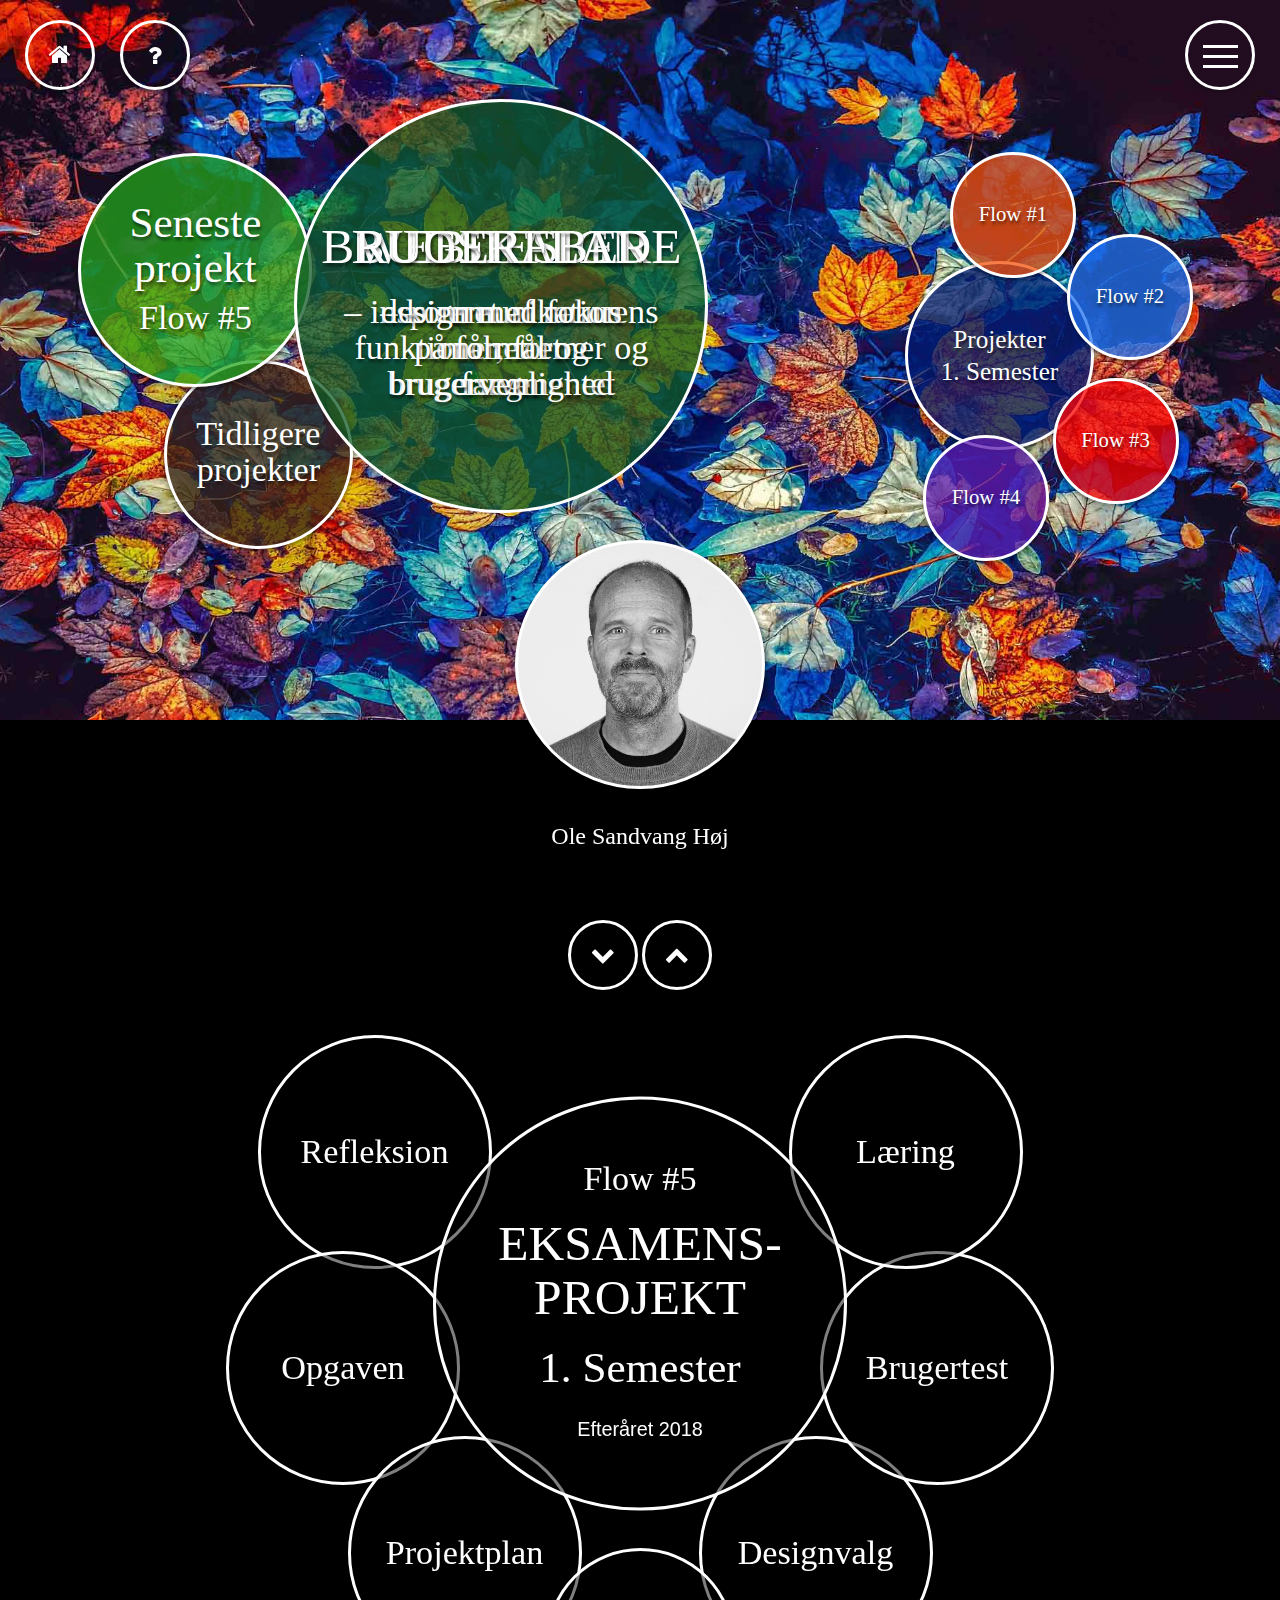
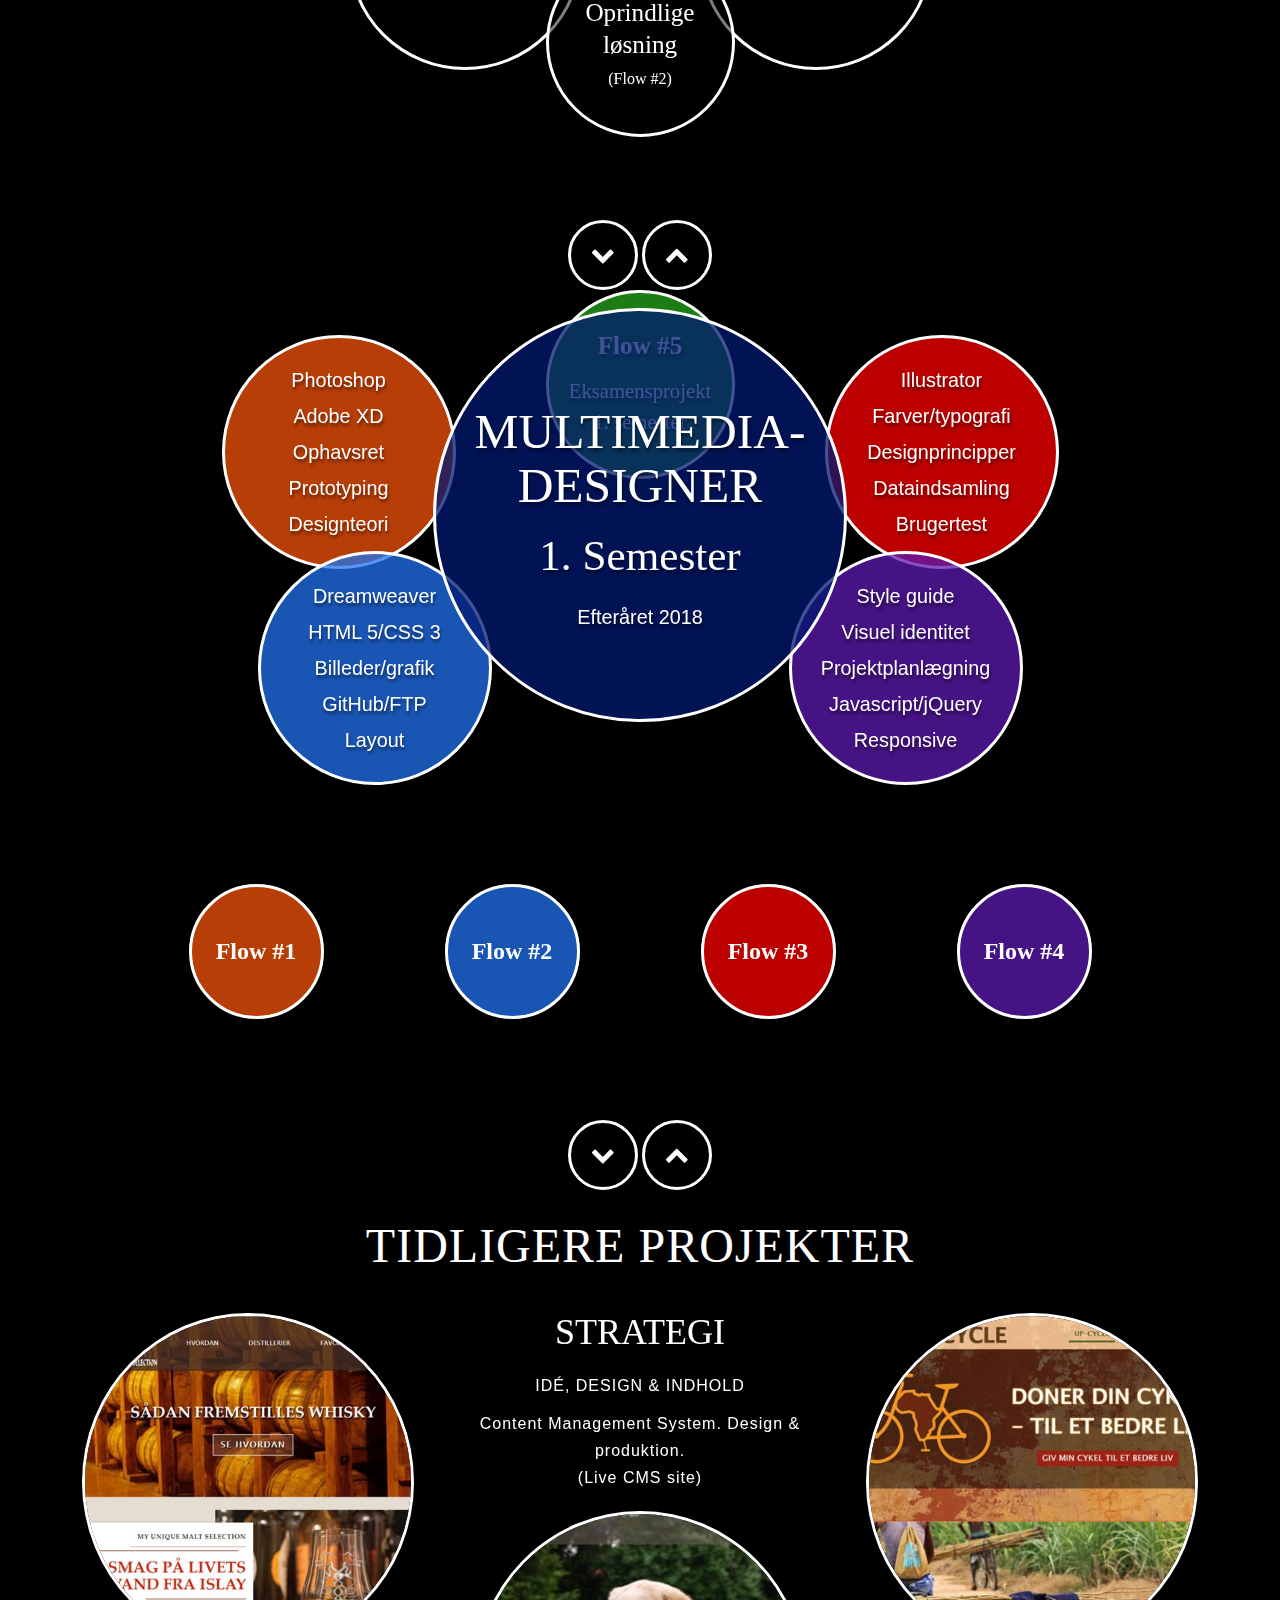
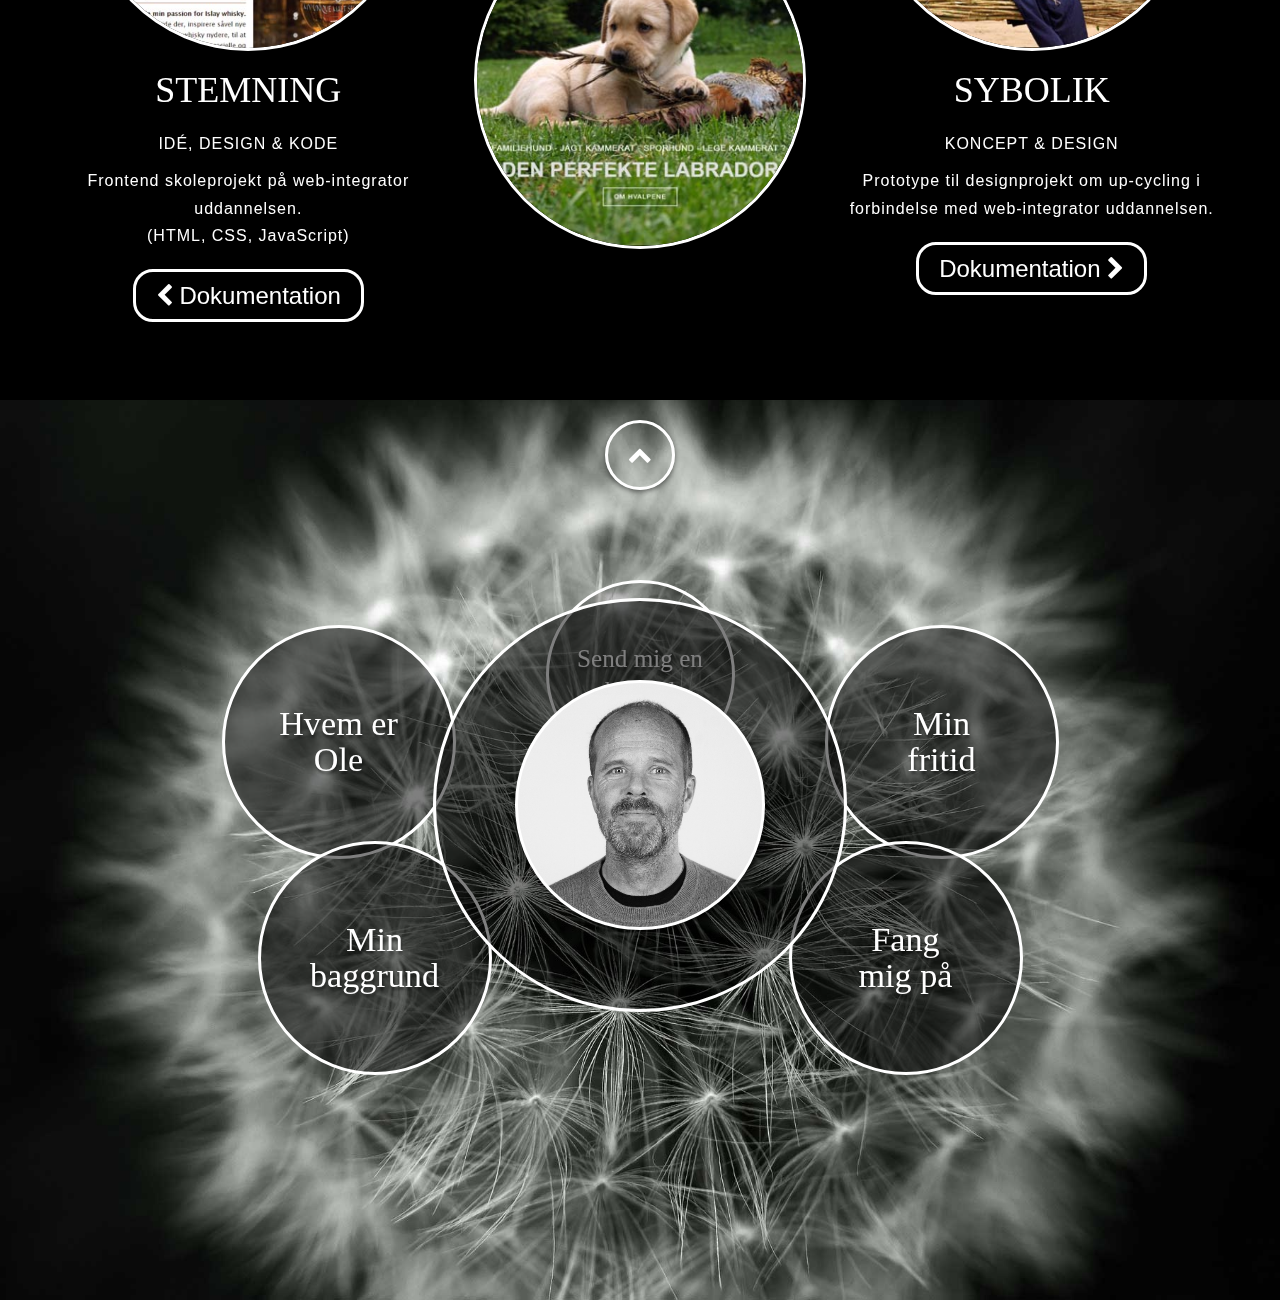
<file: index.html>
<!DOCTYPE html>
<html lang="da">
<head>
<meta charset="UTF-8">
<meta name="viewport" content="width=device-width, initial-scale=1.0">
<meta http-equiv="X-UA-Compatible" content="ie=edge">
<title>Designish by Ole Sandvang Høj</title>
<script src="https://ajax.googleapis.com/ajax/libs/jquery/3.3.1/jquery.min.js"></script>
<script src="scripts/script.js"></script>
<script src="scripts/valideringKontaktMig.js"></script>
<link href="styles/default-style.css" rel="stylesheet" type="text/css">
<link href="styles/responsive-style.css" rel="stylesheet" type="text/css">
<link rel="stylesheet" href="https://cdnjs.cloudflare.com/ajax/libs/font-awesome/4.7.0/css/font-awesome.min.css" />
<link href="https://fonts.googleapis.com/css?family=The+Girl+Next+Door" rel="stylesheet">
</head>
<!-- **************************************** Indhold Start **************************************** -->
<body>
<div class="nav-bacground"></div>
<!-- Header Start - Landing -->
<header class="header-areea "> 
  <!-- ******************** NAV START ******************** -->
  
  <nav class="askForm">
    <button class="askButton button hide-on-phone"> <i class="fa fa-question" aria-hidden="true"></i> </button>
    <!-- ******************** FORMULAR START ********************-->
    <form id="kontaktMig" method="post"	 action="https://formspree.io/ole.hoj@gmail.com">
      <div class="form_description">
        <h2>Kontakt mig</h2>
        <p class="hide-on-phone">Har du spørgsmål eller ønsker du at blive kontaktet, kan du sende mig en besked og dit telefonnummer. </p>
      </div>
      <label class="description" for="InputNavn">Navn </label>
      <div>
        <input id="InputNavn" name="navn" class="element text medium" type="text" maxlength="255" value="" placeholder="Dit navn (Skal udfyldes)"/>
      </div>
      <label class="description" for="InputTelnummer">Telefon </label>
      <div>
        <input id="InputTelnummer" name="telefon" class="element text medium" type="text" maxlength="255" value="" placeholder="Dit telefonnummer (Skal udfyldes)"/>
      </div>
      <label class="description" for="InputMail">Email </label>
      <div>
        <input id="InputMail" name="email" class="element text medium" type="text" maxlength="255" value="" placeholder="Din mailadresse (Skal udfyldes)"/>
      </div>
      <p>Vedrørende:</p>
      <label class="formContainer">Tilbud på ny hjemmeside
        <input type="checkbox" name="Hjemmeside">
        <span class="checkmark"></span> </label>
      <label class="formContainer">Tilbud om job / praktikplads
        <input type="checkbox" name="Job">
        <span class="checkmark"></span> </label>
      <textarea id="InputBesked" placeholder="Skriv din besked her..." name="Besked"></textarea>
      <div class="submit">
        <input id="Formular01" class="button square-button" type="submit" value="Send" name="submit"/>
      </div>
    </form> 
    <!-- FORMULAR SLUT --> 
    <!-- ******************** MENU START ******************** --> 
  </nav>
  <nav ><a class="homeButton button remowe-show" href="#"><i class="fa fa-home" aria-hidden="true"></i></a> </nav>
	<nav class="burgerMenu shadow">
    <button	class="burgerMenuButton"> <span></span> </button>
    <ul>
      <li><a class="burgerLink remowe-show" href="#home">Introduktion</a></li>
      <li><a class="burgerLink remowe-show" href="#seneste">Seneste Projekt</a></li>
      <li><a class="burgerLink remowe-show" href="#semester-1">Flow Projekter - 1. Semester</a></li>
      <li><a class="burgerLink remowe-show" href="#eksempler">Tidligere Projekter</a></li>
      <li><a class="burgerLink remowe-show" href="#profil">Hvem er Ole</a></li>
    </ul>
  </nav>
  <section id="home" class="header-sec zoomIn">
    <div class="slider">
      <div class="feature">
        <div class="early-work-dot"><a href="#eksempler" class="content-dot-m brown button grow-on-hover remowe-show">
          <h2> Tidligere<br>
            projekter</h2>
          </a></div>
        <div class="latest-work-dot"><a href="#seneste" class="content-dot-l button green wobble grow-on-hover remowe-show">
          <div>
            <h2> Seneste<br>
              projekt </h2>
            <h3>Flow #5</h3>
          </div>
          </a></div>
        <div class="semester1-work-dot semester1-work-dot-phone"><a href="#semester-1" class="content-dot-m button dark-blue grow-on-hover remowe-show">
          <h3>Projekter<br>
            1. Semester</h3>
          </a></div>
        <div class="flow2-work-dot hide-on-phone-and-tablet-portrait"><a href="#flow2" class="content-dot-s button blue grow-on-hover remowe-show flow2-button">
          <h3>Flow #2</h3>
          </a></div>
        <div class="flow3-work-dot hide-on-phone-and-tablet-portrait"><a href="#flow3" class="content-dot-s button red grow-on-hover remowe-show flow3-button">
          <h3>Flow #3</h3>
          </a></div>
        <div class="flow4-work-dot hide-on-phone-and-tablet-portrait"><a href="#flow4" class="content-dot-s button purple grow-on-hover remowe-show flow4-button">
          <h3>Flow #4</h3>
          </a></div>
        <div class="flow1-work-dot hide-on-phone-and-tablet-portrait"><a href="#flow1" class="content-dot-s button orange grow-on-hover remowe-show flow1-button">
          <h3>Flow #1</h3>
          </a></div>
        <div class="header-overlay">
          <div class="content-dot-xl ">
            <div class="slide-text-1">
              <h1 > Webdesign </h1>
              <h3>– inspireret af naturens funktioner, former og farver</h3>
            </div>
            <div class="slide-text-2">
              <h1> Budskaber </h1>
              <h3>– kommunikation målrettet brugersegmentet</h3>
            </div>
            <div class="slide-text-3">
              <h1> Brugerflade </h1>
              <h3>design med fokus <br>
                på formål og brugervenlighed</h3>
            </div>
            <div class="slide-text-4">
              <h2>Hvad er det her for noget?</h2>
              <p>Dette er min portfolio af de flow projekter jeg har lavet på 1. semester af Multimediadesigner uddannelsen.</p>
            </div>
          </div>
		  <!--<div class="content-dot-l hide-on-desktop hide-on-tablet">
            <div class="slide-text-1">
              <h1 > Webdesign </h1>
              <h3>– inspireret af naturens funktioner, former og farver</h3>
            </div>
            <div class="slide-text-2">
              <h1> Budskaber </h1>
              <h3>– kommunikation målrettet brugersegmentet</h3>
            </div>
            <div class="slide-text-3">
              <h1> Brugerflade </h1>
              <h3>design med fokus <br>
                på formål og brugervenlighed</h3>
            </div>
            <div class="slide-text-4">
              <h2>Hvad er det her for noget?</h2>
              <p>Dette er min portfolio af de flow projekter jeg har lavet på 1. semester af Multimediadesigner uddannelsen.</p>
            </div>
          </div>-->
        </div>
	  </div>
    </div>
    <div class="layoutbox-1"> <a href="#profil">
      <div class="header-image  grow-on-hover"> </div>
      <h3 class="header-text-name "> Ole Sandvang Høj </h3>
      </a> </div>
  </section>
</header>
<!-- MAIN AREA -->
<main> 
  <!-- ******************** EKSAMEN1 - Dokumentation ******************** -->
  <div class="eksamen1-container green-background">
    <div class="go-to-row-overlay"> </div>
    <section id="eksamen1">
      <div class="go-to-row"> <a href="#seneste" class="go-to remowe-show"><i class="fa fa-chevron-right"></i></a></div>
      <h1 class="">Eksamensprojekt – 1. Semester 2018</h1>
      <article>
        <div class = "flow5-tab tabinator tab">
          <input type = "radio" id = "eksamen1-tab1" name = "tabs5" checked>
          <label class="square-button" for = "eksamen1-tab1">Refleksion</label>
          <input type = "radio" id = "eksamen1-tab2" name = "tabs5">
          <label class="square-button" for = "eksamen1-tab2">Opgaven</label>
          <input type = "radio" id = "eksamen1-tab3" name = "tabs5">
          <label class="square-button" for = "eksamen1-tab3">Projektplan</label>
          <input type = "radio" id = "eksamen1-tab4" name = "tabs5">
          <label class="square-button" for = "eksamen1-tab4">Designvalg</label>
          <input type = "radio" id = "eksamen1-tab5" name = "tabs5">
          <label class="square-button" for = "eksamen1-tab5">Brugertest</label>
          <input type = "radio" id = "eksamen1-tab6" name = "tabs5">
          <label class="square-button" for = "eksamen1-tab6">Læring</label>
          <div id="eksamen1-refleksioner" class="row tabcontent">
            <div class="inner-column">
              <h2>Refleksion over flow #5</h2>
            </div>
            <div class="inner-column-l-2 inner-column-l-1 inner-column-m-1 inner-column-s-1">
              <p>Det er en pudsig oplevelse at skulle forholde sig til et igangværende projekt. Har jeg overhovedet gjort mig nogen tanker over processen? Da jeg gik i gang, var jeg fuld af forventning. Jeg havde hovedet fyldt med idéer, lidt af en luksus når man står på tærsklen af et nyt projekt – næ – ovenikøbet en nytænkning af et allerede eksisterende projekt, med de faldgruber det indebærer.</p>
              <p>Jeg kom friskt i gang dagen efter at vi var orienteret om projektet. Jeg sloges fra start med min trang til bare at kaste mig ud i at få materialiseret nogle af mine idéer. Men jeg havde jo lovet mig selv at prøve en mere ”professionel” tilgang til projektplanlægningen. Tvivlen ramte mig – er jeg overhovedet i stand til at gennemføre det her?</p>
              <p>Nu er det jo ikke fordi jeg ikke kan se værdien af en gennemarbejdet projektplan. Tværtimod har jeg selverkendelse nok til at vide, at jeg om nogen har brug for at have nogle rammer at arbejde inden for. Jeg er nemlig verdensmester i ”scope creeping”. </p>
              <p>Jeg fik mandet mig op og gik i gang med min PBS. Jeg havde bestemt mig for at prøve at skrive ”indkommende” design og kode idéer ned, i stedet for at prøve dem af med det samme, som jeg normalt har tendens til at gøre. Der gik ikke lang tid før mit skrivebord flød med sedler, med mere eller mindre utydelige notater. Men det virkede egentlig meget godt. Og selvom jeg ikke havde det fulde overblik og en fiks og færdig WBS og tidsplan på plads, da jeg gav mig selv lov til gå i gang med designprocessen, følte jeg mig alligevel bedre organiseret end nogen sinde før.</p>
            </div>
            <div class="inner-column-l-2 inner-column-l-1 inner-column-m-1 inner-column-s-1">
              <figure><img src="images/skrivebord.jpg" alt="Mit skrivebord under arbejdet med denne portfolio"/>
                <figcaption>Jeg valgte at arbejde hjemme, da faciliteterne bedre imødekommer min måde at arbejde på. Her et øjebliksbillede af mit skrivebord under arbejdet med min portfolio.</figcaption>
              </figure>
            </div>
          </div>
          <!-- OPGAVE -->
          <div id="eksamen1-opgave" class="row tabcontent">
            <div class="inner-column">
              <h2>Opgavebeskrivelse</h2>
            </div>
            <div class="inner-column-l-2 inner-column-l-1 inner-column-m-1 inner-column-s-1">
              <h3 >Formål</h3>
              <p>Formålet med portfolien er at præsentere og dokumentere dit faglige niveau og vise din faglige udvikling samt gøre dig bevidst om, hvad du har arbejdet med og hvad du har lært.</p>
              <p>Det afsluttende eksamensprojekt på 1. semester har to fokusområder:</p>
              <p>1. Komplet redesign af din  portfolio</p>
              <p>2. Opdatering af portfoliens indhold</p>
              <br>
              <h3 >Redesign af nuværende portfolio</h3>
              <p>Med udgangspunkt i det du har lært i løbet af 1. semester, skal du viderevikle det website, der udgør din nuværende portfolio.</p>
              <p>Den nye portfolio skal fungere som udstillingsvindue for alt det du indtil nu har arbejdet med på uddannelsen, samt fremover kunne indeholde det arbejde du kommer til at udføre i løbet af de kommende semestre. Din portfolio er dit ansigt udadtil, der viser hvem du er, og hvad du kan over for virksomheder, studiekammerater, lærere mv.</p>
            </div>
            <div class="inner-column-l-2 inner-column-l-1 inner-column-m-1 inner-column-s-1">
              <p>Udformningen af din nye portfolio skal demonstrere dine evner inden for fagområderne design og visualisering samt interaktionsudvikling. Dokumentation af udviklingen skal desuden demonstrere at du kan planlægge dit projekt bl.a. ved at udarbejde PBS, WBS og Gantt-kor</p>
              <p>Det er vigtigt, at du tager nogle konkrete beslutninger i forhold til portfoliens visuelle udtryk (typografi, farver, layout, ikoner, evt logo samt stemning osv.), og at du forholder dig konsekvent i forhold til disse beslutninger.</p>
              <p>Du skal altså både designe websitet og begrunde dine designvalg og designprincipper ud fra de modeller og  metoder du har lært i undervisningen. Designbeslutninger og -udvikling skal begrundes og være indeholdt i portfolien.</p>
              <p>Du skal ligeledes kunne redegøre for, hvordan dit re-design tager udgangspunkt i en brugertest af portfolien.</p>
              <p>Den tekniske del af arbejdet skal demonstrere, at du er i stand til at anvende de redskaber og metoder, som har været gennemgået i undervisningen.</p>
              <p>Det er derfor et krav, at portfolien udvikles fra grunden uden brug af content management systemer eller CSS-frameworks af nogen art (eks. Wordpress, Bootstrap  og lignende).</p>
            </div>
            <div class="inner-column-l-2 inner-column-l-1 inner-column-m-1 inner-column-s-1  extra-topmargin">
              <h3>Opdatering af portfoliens indhold</h3>
              <h4>1. Portfolioudvikling</h4>
              <p>Portfolien skal dokumentere den udviklingsproces, der ligger til grund for det nye portfoliodesign, projektplan-lægning, informationsarkitektur, designskitser, wirefra-mes, mockups etc. Altså skal portfolien indeholde udviklingsdokumentation „fortælle om sin egen tilblivelse” – som 1. semester eksamensprojekt.</p>
              <h4>2. Dokumentation af tidligere projekter</h4>
              <p>Portfolien skal præsentere og dokumentere resultatet af de 4 flowprojekter, som du har arbejdet med på semestret:</p>
              <p>• Drøm din portfolio<br>
                • Byg din portfolio<br>
                • Byg en app<br>
                • Byg Sweetbot responsive website</p>
              <p>Der skal som minimum være link til:</p>
              <p>• Projektbeskrivelsen<br>
                • Den oprindelige løsning<br>
                • Rapporter (hvor de er udarbejdet som en del af et projekt)</p>
              <h4>3. Remake af tidligere opgaver</h4>
              <p>Du skal nu forholde dig til de resultater du tidligere er nået frem til i de tidligere projekter.</p>
              <p>De produkter og projektrapporter, du har afleveret individuelt eller som gruppe, skal nu have en hel eller delvis „make over”.</p>
            </div>
            <div class="inner-column-l-2 inner-column-l-1 inner-column-m-1 inner-column-s-1 extra-topmargin">
              <p>Udgangspunktet skal være de kommentarer og den feedback, du har modtaget i forbindelse med de enkelte projekter.</p>
              <p>Der kan også være løsninger, som du undervejs mente kunne være blevet anderledes. Dette skal nu udføres og implementeres i portfolien. Forbedringer vil desuden kunne bygge på dialog med en vejleder mv. Du er også velkommen til at præsentere andre/egne design- og medieløsninger i portfolien.</p>
              <p>Der skal altså være link til:</p>
              <p>• Den forbedrede løsning (udover tidligere nævnte link til den oprindelige løsning)</p>
              <h4>4.Reflektioner over din læring</h4>
              <p>Portfolien skal præsentere din læring på en måde så man direkte og kronologisk kan se din udvikling. Du må selvfølgelig linke fra opgaverne til læringsdelen af portfolien, men det er vigtigt at læring har sit eget område/placering i portfolien.</p>
              <p>Refleksionsspørgsmål du kan bruge, når du arbejder med din læring:</p>
              <p>• Hvad har jeg lært under forløbet?<br>
                • Hvordan hænger det sammen med min forhåndskendskab til emnet og denne opgavetype?<br>
                • Hvad forventede jeg at lære?<br>
                • Hvad har jeg mere brug for at lære?<br>
                • Hvad vil jeg foretage mig for at komme til at lære dette?</p>
            </div>
            <div class="inner-column-l-2 inner-column-l-1 inner-column-m-1 inner-column-s-1 extra-topmargin">
              <h3>Skema</h3>
              <p>Check skemaet på Timeedit om vejledning vedrørende de enkelte underviseres tilstedeværelse. </p>
              <p>Ditlev: dsk@cphbusiness.dk<br>
                Frederik: fdta@cphbusiness.dk<br>
                Jesper: jhi@cphbusiness.dk<br>
                Marc: klu@cphbusiness.dk<br>
                Merete: mli@cphbusiness.dk<br>
                Morten: moro@cphbusiness.dk</p>
              <br>
              <h3>Formalia</h3>
              <p>Den enkelte studerende er ansvarlig for egen portfolio og den afleveres individuelt. Arbejdet med opdatering af indhold i flow 4 kan udføres helt eller delvist i den gruppe der oprindeligt udarbejdede projektet.</p>
              <p>Alle punkter skal præsenteres i din portfolio. Dokumentationen af portfolioens udvikling skal være tilgængelig på portfolien som en integreret del af indholdet og/eller som link til dokument i PDF-format.</p>
            </div>
            <div class="inner-column-l-2 inner-column-l-1 inner-column-m-1 inner-column-s-1 extra-topmargin">
              <h3>Aflevering</h3>
              <p>Du afleverer projektet ved at uploade en pdf-fil med dit navn, din Cphbusiness e-mailadresse samt et link til din portfolio på Wiseflow.Portfolien skal uploades senest:</p>
              <h4>21. december 2018, kl. 12:00.</h4>
              <br>
              <h3>1. semester eksamen</h3>
              <p>Eksamen er mundtlig og finder sted den </p>
              <h4>14 - 16 januar 2018.</h4>
              <p>Eksamen har en varighed af 25 minutter – 5 min præsentation fra den studerende med efterfølgende 15 min. diskussion af portfolien og 5 min votering.</p>
              <p>Skema for eksamensrækkefølge vil blive uploadet på Moodle i starten af januar 2019.</p>
            </div>
          </div>
          <div id="eksamen1-projekt" class="row tabcontent">
            <div class="inner-column">
              <h2>Projektplan</h2>
            </div>
            <div class="inner-column">
              <h3>Product Breakdown Structure</h3>
              <img src="images/PBS.png" alt="PBS oversigt"/> </div>
            <div class="inner-column">
              <h3>Work Breakdown Structure</h3>
              <img src="images/WBS.png" alt="PBS oversigt"/> </div>
            <div class="inner-column">
              <h3 >Tidsplan</h3>
              <img src="images/Asset 1.png" alt="PBS oversigt"/> </div>
          </div>
          <!-- DESIGN -->
          <div id="eksamen1-design" class="row tabcontent">
            <div class="inner-column">
              <h2>Designvalg</h2>
            </div>
            <div class="inner-column-l-2 inner-column-l-1 inner-column-m-1 inner-column-s-1">
              <h3 >Navigationsdesign / informations arkitektur</h3>
              <p>Med min PBS og WBS som udgangspunkt, begyndte jeg hele designprocesen med at tænke over sidens struktur og arkitektur.</p>
              <h4>Formål:</h4>
              <p>•	Brugervenlig navigation<br>
                •	Intuitiv navigation<br>
                •	Enkel navigation<br>
                •	Inspirerende navigation<br>
                •	Logisk struktur i informationerne<br>
              </p>
              <h4>Målsætning:</h4>
              <p>•	At kunne navigere uden brug af menuen<br>
                •	At kunne navigere som om siden er en – enhed<br>
                •	At navigationen viser brugeren rundt på siden<br>
                •	At navigationen kan åbne/lukke, tænde/slukke for information<br>
                •	At navigationen kan huske hvor bgrugerne var og kom fra<br>
                •	At navigationen giver brugeren lyst til at udforske siden<br>
                •	At navigationen leder brugeren til den forventede information </p>
              <p>Det er ikke uden udfordringer at lave en navigation der virker ”dynamisk” på en statisk side. Og da jeg ydermere havde truffet beslutning om at forfølge min oprindelige idé om at lave en ”one-page” side, var jeg tvunget til at søge nye veje i forhold til hvad jeg tidligere har lavet.</p>
              <p>Jeg er overordnet endt med at være godt tilfreds med resultatet. Selvom jeg har måtte gå på kompromis med en række løsninger, er jeg lykkedes med at få indfriet de fleste målsætninger. </p>
            </div>
            <div class="inner-column-l-2 inner-column-l-1 inner-column-m-1 inner-column-s-1"> <img src="images/Sitemap.png" alt="Sitemap"/> </div>
            <div class="inner-column-l-2 inner-column-l-1 inner-column-m-1 inner-column-s-1">
              <h3 >Visuelt design</h3>
              <p>Med en plan for struktur og navigation, var turen kommet til at overveje det visuelle udtryk. Planen var at være tro over for mine oprindelige tanker.</p>
              <h4>Formål:</h4>
              <p>•	Organisk udtryk<br>
                •	Dynamisk udtryk<br>
                •	Personligt udtryk </p>
              <h4>Målsætning:</h4>
              <p>•	At skabe opmærksomhed<br>
                •	At skabe interesse for budskabet<br>
                •	At skabe et ønske om at udforske<br>
                •	At få brugeren til at søge informationer<br>
                •	At brugeren føler sig underholdt<br>
                •	At der er en rød tråd gennem siden</p>
              <p>Jeg begyndte med at lave skitsere de idéer jeg havde. De runde former skulle være et gennemgående tema og skabe det organiske og dynamiske udtryk jeg havde planer om. Herefter lagde jeg mig fast på hvilke farver jeg ville bruge og begyndte af finde baggrundsbilleder. Jeg lavede også nogle muckups i af forskellige skærmstørrelser, for at afprøve om mine idéer holdt vand.</p>
              <h3>Typografi</h3>
              <p>Jeg følte at former, farver og billeder skabte tilstrækkeligt med visuelle virkemidler, og traf derfor et sikkert omend lidt kedeligt valg af typografi. Verdana til brødtekst og Trebuchet MS til overskrifter m.m. De er begge egnet til skærmbrug og tilgængelig på stort set alle platforme.</p>
            </div>
            <div class="inner-column-l-2 inner-column-l-1 inner-column-m-1 inner-column-s-1">
              <figure><img src="images/tidlige-skitser.jpg" alt="Eksempler på tidlige skitser"/>
                <figcaption>Eksempler på nogle af de tidlige skitser</figcaption>
              </figure>
              <figure><img src="images/muckup.png" alt="Eksempler på muckups"/>
                <figcaption>Eksempler på muckups</figcaption>
              </figure>
            </div>
            <div class="inner-column-l-2 inner-column-l-1 inner-column-m-1 inner-column-s-1">
              <h3>Farvevalg</h3>
              <p>Jeg har valgt rene/klare farver da de skaber liv og opmærksomhed. Samtidig har hver af farverne en symbolik/signalværdi som jeg har ønsket at gøre brug af:</p>
              <div class="color-dark-green"></div>
              <p>&nbsp;rgba (15, 91, 38, 1.00) – Mørk grøn</p>
              <p>Med den mørkegrønne farve ønsker jeg at symboliserer: Håb, fornyelse og fornuft. </p>
              <div class="color-light-green"></div>
              <p>&nbsp;rgba (50, 35, 20, 1.00) – Lys grøn</p>
              <p>Med den lysegrønne farve ønsker jeg at symboliserer: Fornyelse og friskhed. </p>
              <div class="color-brown"></div>
              <p>&nbsp;rgba (50, 35, 20, 1.00) – Brun</p>
              <p>Med den brune farve ønsker jeg at symboliserer: Stabilitet, grobund og udholdenhed. </p>
              <div class="color-dark-blue"></div>
              <p>&nbsp;rgba (2,25,114, 1.00) – Mørk blå</p>
              <p>Med den mørkeblå farve ønsker jeg at symboliserer: Ro og kvalitet. </p>
              <div class="color-white"></div>
              <div class="color-gray"></div>
              <div class="color-black"></div>
              <p>&nbsp;Hvid – Grå – Sort</p>
              <p>Jeg valgte at benytte sort, hvid og gråtoner til afsnittet om mig selv. Dels for at nedtone denne sektion i forhold til, at meningen med min portfolio snare er at vise mine kompetencer end at vise mig selv frem. Samtidig signalerer S/H visdom og elegance.</p>
            </div>
            <div class="inner-column-l-2 inner-column-l-1 inner-column-m-1 inner-column-s-1 extra-topmargin">
              <div class="color-orange"></div>
              <p>&nbsp;rgba (245,83,11, 1.00) – Orange</p>
              <p>Med den orange farve ønsker jeg at symboliserer, at flow1 var fyldt med glæde over at komme i gang med en ny uddannelse og det gå på mod der fulgte med denne. </p>
              <div class="color-light-blue"></div>
              <p>&nbsp;rgba (34,115,240, 1.00) – Lys blå</p>
              <p>Med den lyseeblå farve ønsker jeg at symboliserer, at der i flow 2 var mere overskud til koncentration og fordybelse. </p>
              <div class="color-red"></div>
              <p>&nbsp;rgba (251,0,0, 1.00) – Rød</p>
              <p>Med den røde farve ønsker jeg at symboliserer, at vi i flow 3 nu var fuld gan og at aktiviteten var høj. </p>
              <div class="color-purple"></div>
              <p>&nbsp;rgba (92,26,175, 1.00) – Lilla</p>
              <p>Med den lilla farve ønsker jeg at symboliserer, at jeg i flow 4 følte en smule uro over at afgive kontrol men også muligheden for at give fantasien frit løb, på det område der interessere mig mest. </p>
              <figure><img src="images/Color-Scheme.png" alt="Farveskema for projektet"/>
                <figcaption>Illustration af farvernes primære funktioner</figcaption>
              </figure>
            </div>
            <div class="inner-column-l-2 inner-column-l-1 inner-column-m-1 inner-column-s-1">
              <h3 >Billedvalg</h3>
              <p>Jeg har valgt at benytte naturbilleder alle de steder hvor billederne bliver brugt som baggrunde/dekoration. Årsagen er at jeg primært finder min inspiration i naturen og at de både skaber den stemning jeg ønsker og sender et signal om hvem jer er.</p>
              <p>Billederne er udvalgt ud fra følgende kriterier:</p>
              <p>•	Billederne på ”landingssiden” er valg ud fra farverne, der i vidt omfang repræsenterer hele portfolioen. Vandliljen signalerer ting der folder sig ud, de flydende blade – at dette kun er overfladen og svampene – at det du ser, også findes når du ikke lige kan se det.</p>
              <p>•	Billedet på ”seneste projekt - flow 5 siden” er valg ud fra at farven og at et topskud signalerer noget nyt og friskt.</p>
              <p>•	Billedet på ”1. semester siden” er valg ud fra farverne, den grønne signalerer en ny uddannelse og den røde signalerer høj aktivitet, og at og at motivet signalerer at 1 semester var et efterårssemester.</p>
              <p>•	Billedet på ”tidligere projekter siden” er valg ud fra at farven og motivet, der signalerer grobunden og det der har været.</p>
              <p>•	Billedet på ”profil siden” er valg ud fra at farven og motivet, der signalerer viljestyrke, balance og noget der er flygtigt og foranderligt.</p>
              <p>Alle billederne er downloadet fra pixabay.com under følgende licens: CC0 Creative Commons – Gratis for kommerciel brug og Ingen navngivelse påkrævet.</p>
            </div>
          </div>
          <div id="eksamen1-test" class="row tabcontent">
            <div class="inner-column">
              <h2>Brugertest</h2>
            </div>
            <div class="inner-column-l-2 inner-column-l-1 inner-column-m-1 inner-column-s-1">
              <h3>Pre-design test</h3>
              <p>Jeg havde inde jeg gik i gang med re-designet af min portfolio, foretaget to ”tænke højt test” på min eksisterende portfolio fra flow2. Ikke at jeg fik specielt mange brugbare data ud af dem. Men jeg fik dog bekræftet det jeg havde lært af den feedback jeg havde fået på flow 2 projektet og måske vigtigst af alt – der var muligheder i de runde former, som var værd at arbejde videre med.</p>
              <h3>Midtvejs test</h3>
              <p>Jeg havde bevidst fravalgt at lave en kortsorteringstest. Jeg frygtede at den kunne lede mig på vildspor i forhold til den idé jeg havde, og som jeg troede fuldt og fast på. I stedet besluttede jeg at lave en midtvejs ”tænke højt test” når struktur og navigation var nogenlunde på plads. Det viste sig at fungere godt og jeg var efterfølgende vældig tilfreds med resultatet. Min testperson kom rundt i alle kroge af siden og havde spontant lagt mærke til og rost, nogle af de mere specielle løsninger jeg havde lavet.</p>
            </div>
            <div class="inner-column-l-2 inner-column-l-1 inner-column-m-1 inner-column-s-1">
              <p>Udformningen.</p>
            </div>
          </div>
          <div id="eksamen1-laering" class="row tabcontent">
            
            <div class="inner-column-l-2 inner-column-l-1 inner-column-m-1 inner-column-s-1">
              <h2>Læring</h2>
				<p>Det er svært at vurdere hvad jeg har lært i flow 5, da det i skrivende stund ikke rigtigt er nået at bundfælde sig endnu. En ting er dog helt sikkert – jeg har både hvad angår design og kode bevæget mig ud i ukendt terræn med dette projekt. Og det har resulteret i en masse nye erfaringer.</p>
              <p>Jeg er også blevet klogere på nogle af mine egne styrker og svagheder. Med klogere mener jeg, at jeg har oplevet nye sider af mig selv og på nogle områder har rykket mig, i den rigtige retning, mens jeg på andre områder har måtte erkende at jeg falder i de samme huller, som jeg er kravlet op af så mange gange før.</p>
            </div>
            <div class="inner-column-l-2 inner-column-l-1 inner-column-m-1 inner-column-s-1">
              
                <h2>Plads til forbedringer</h2>
              
            </div>
          </div>
        </div>
      </article>
    </section>
  </div>
  <!-- ******************** SENESTE PROJEKT - SIDE START ******************** -->
  <section id="seneste">
    <div class="go-to-row"> <a href="#semester-1" class="button remowe-show"><i class="fa fa-chevron-down"></i></a>&nbsp;<a href="#" class="go-to remowe-show"> <i class="fa fa-chevron-up"></i> </a></div>
    <div class="semester-description">
      <div class="eksamen1-sub"><a href="#eksamen1" class="content-dot-l black grow-on-hover remowe-show eksamen1-button hide-on-phone-and-tablet-portrait">
        <h3>Refleksion</h3>
        </a> </div>
      <div class="eksamen2-sub"> <a href="#eksamen1" class="content-dot-l black grow-on-hover remowe-show eksamen1-button hide-on-phone-and-tablet-portrait">
        <h3>Opgaven</h3>
        </a> </div>
      <div class="eksamen3-sub"><a href="#eksamen1" class="content-dot-l black grow-on-hover remowe-show eksamen1-button hide-on-phone-and-tablet-portrait">
        <h3>Projektplan</h3>
        </a> </div>
      <div class="eksamen4-sub"><a href="#eksamen1" class="content-dot-l black grow-on-hover remowe-show eksamen1-button hide-on-phone-and-tablet-portrait">
        <h3>Designvalg</h3>
        </a> </div>
      <div class="eksamen5-sub"><a href="#eksamen1" class="content-dot-l black grow-on-hover remowe-show eksamen1-button hide-on-phone-and-tablet-portrait">
        <h3>Brugertest</h3>
        </a> </div>
      <div class="eksamen6-sub"><a href="#eksamen1" class="content-dot-l black grow-on-hover remowe-show eksamen1-button hide-on-phone-and-tablet-portrait">
        <h3>Læring</h3>
        </a> </div>
      <div class="eksamen7-sub flow2-button"><a href="#flow2" class="content-dot-m black grow-on-hover remowe-show ">
        <div>
          <h3>Oprindlige<br>
            løsning</h3>
          <p>(Flow #2)</p>
        </div>
        </a> </div>
      <div class="content-dot-xl seneste-header black">
        <div>
          <h3>Flow #5</h3>
          <h1>Eksamens-<br>
            projekt</h1>
          <h2>1. Semester</h2>
          <p>Efteråret 2018</p>
        </div>
      </div>

		
		
      <div class="eksamen1-sub"><a href="#eksamen1" class="content-dot-m black grow-on-hover remowe-show eksamen1-button hide-on-desktop-and-tablet-landscape">
        <h3>Refleksion</h3>
        </a> </div>
      <div class="eksamen2-sub"> <a href="#eksamen1" class="content-dot-m black grow-on-hover remowe-show eksamen1-button hide-on-desktop-and-tablet-landscape">
        <h3>Opgaven</h3>
        </a> </div>
      <div class="eksamen3-sub"><a href="#eksamen1" class="content-dot-m black grow-on-hover remowe-show eksamen1-button hide-on-desktop-and-tablet-landscape">
        <h3>Projektplan</h3>
        </a> </div>
      <div class="eksamen4-sub"><a href="#eksamen1" class="content-dot-m black grow-on-hover remowe-show eksamen1-button hide-on-desktop-and-tablet-landscape">
        <h3>Designvalg</h3>
        </a> </div>
      <div class="eksamen5-sub"><a href="#eksamen1" class="content-dot-m black grow-on-hover remowe-show eksamen1-button hide-on-desktop-and-tablet-landscape">
        <h3>Brugertest</h3>
        </a> </div>
      <div class="eksamen6-sub"><a href="#eksamen1" class="content-dot-m black grow-on-hover remowe-show eksamen1-button hide-on-desktop-and-tablet-landscape">
        <h3>Læring</h3>
        </a> </div>		
		
		
		
		
    </div>
  </section>
  <!-- **************************************** 1. SEMESTER - START **************************************** --> 
  <!-- ******************** FLOW 1 ******************** -->
  <div class="flow1-container orange-background">
    <div class="go-to-row-overlay"> </div>
    <section id="flow1">
      <div class="go-to-row"> <a href="#semester-1"  class="go-to remowe-show"><i class="fa fa-chevron-right"></i></a></div>
      <h1>Flow #1 – Drøm din portfolio</h1>
      <article>
        <div class = "tabinator tab">
          <input type = "radio" id = "flow1-tab1" name = "tabs1" checked>
          <label class="square-button" for = "flow1-tab1">Refleksion</label>
          <input type = "radio" id = "flow1-tab2" name = "tabs1">
          <label class="square-button" for = "flow1-tab2">Opgaven</label>
          <input type = "radio" id = "flow1-tab3" name = "tabs1">
          <label class="square-button" for = "flow1-tab3">Løsning</label>
          <input type = "radio" id = "flow1-tab4" name = "tabs1">
          <label class="square-button" for = "flow1-tab4">Rapport</label>
          <input type = "radio" id = "flow1-tab5" name = "tabs1">
          <label class="square-button" for = "flow1-tab5">Læring</label>
          <div id="flow1-refleksioner" class="row tabcontent">
            <div class="inner-column-l-2 inner-column-l-1 inner-column-m-1 inner-column-s-1">
              <h2>Refleksion over flow #1</h2>
              <p>Efter at have ”rodet” ganske lidt med Adobe XD, traf jeg en beslutning om at løse flowopgaven ved at lave min prototype som et Joomla site. Årsagen var at jeg så flere begrænsninger end muligheder, ved at benytte XD.</p>
              <p>Efterfølgende har jeg indset at XD’s begrænsninger, et langt stykke hen ad vejen også er dets styrke. XD rummer således mulighed for at afprøve forskellige design- og navigationsidéer af, uden at være begrænset af hvad jeg selv er i stand til at kode.</p>
            </div>
            <div class="inner-column-l-2 inner-column-l-1 inner-column-m-1 inner-column-s-1"><br>
              <figure><img src="images/portfolio-prototype-responcive.png" alt="Portfolio prototype"/>
                <figcaption>Portfolio prototype lavet i som Joomla CMS site.</figcaption>
              </figure>
            </div>
          </div>
          <div id="flow1-opgave" class="row tabcontent">
            <div class="inner-column-l-2 inner-column-l-1 inner-column-m-1 inner-column-s-1">
              <h2>Opgavebeskrivelse</h2>
              <p>En portfolio er et professionelt værktøj, som bruges til at vise dine kommende arbejdsgiver, hvem du er og hvad du kan.</p>
              <p>Nu har du muligheden for at skitsere dit første oplæg til et portfolio i Adobe XD eller lignende prototypeværktøj. Aflever 1 PDF-fil (max. 3 sider og max. 10 MB) som beskriver og dokumenterer din prototype!</p>
              <p>Tilføj et link i PDF'en til en online version af jeres portfolio (brug Adobe XD's "publish prototype"-link).</p>
            </div>
            <div class="inner-column-l-2 inner-column-l-1 inner-column-m-1 inner-column-s-1"><br>
              <figure><img src="images/rosli1.jpg" alt="Portfolio opgave illustration"/>
                <figcaption>Illustration fra opgavebeskrivelsen.</figcaption>
              </figure>
            </div>
          </div>
          <div id = "flow1-loesning" class="row tabcontent">
            <div class="center link-on-hover"><a href="https://school.ohigh.dk/dream-portfolio/" target="_blank">Åben den oprinlige portfolio i en ny fane</a></div>
            <iframe src="https://school.ohigh.dk/dream-portfolio"></iframe>
          </div>
          <div id = "flow1-rapport" class="row tabcontent">
            <div class="center link-on-hover hide-on-tablet"><a  href="documents/Portfolio-Prototype-Rapport.pdf" target="_blank">Åben rapporten i et nyt faneblad <i class="fa fa-external-link" aria-hidden="true"></i></a></div>
            <embed class="flow-rapport-portrait hide-on-tablet" src="documents/Portfolio-Prototype-Rapport.pdf"> 
			  <div class="inner-column-l-1 inner-column-m-1 inner-column-s-1 hide-on-desktop">
			  <figure ><a  href="documents/Portfolio-Prototype-Rapport.pdf" target="_blank"><img src="images/flow1-rapport.jpg"  alt="Flow 1 rapport"/></a>
		      <figcaption>Forsiden af flow 1 rapporten - tab på billedet for at hente den.</figcaption></figure>
			  </div>
          </div>
          <div id = "flow1-laering" class="row tabcontent">
            <div class="inner-column-l-2 inner-column-l-1 inner-column-m-1 inner-column-s-1">
              <h2>Læring i flow #1</h2>
              <p>De emner vi har beskæftiget os med i flow 1, er alle sammen emner jeg tidligere er blevet undervist i og har arbejdet med på Web-integrator uddannelsen. I mit tidligere erhverv som grafiker, har jeg desuden arbejdet en del med Photoshop.</p>
              <p>Det til trods, fandt jeg det yderst berigende at gennemse flere af de Lynda tutorials om Photoshop, der var linket til i flow 1. Jeg blev bevidst om hvor meget jeg har at lære om Photoshop og fik genopfrisket en del af de helt grundlæggende funktioner.</p>
              <p>Ligeledes er jeg ved at læse i ” Designing for the Web” af Mark Boulton, blevet bekræftet i at des mere man lære, des mere står det klart, hvor meget man ikke ved. </p>
              <p>Den "Case Day" vi havde i intro ugen, fandt jeg både meningsfuld og lærerig. Ofte har det været ligesindede med en tilgangsvinkel svarende til min egen jeg har arbejdet sammen med i forbindelse med gruppeopgaver. Den dirversitet der opstod ved at blande studieretningerne var yderst inspirerende – og noget jeg håber vi får mere af. </p>
            </div>
            <div class="inner-column-l-2 inner-column-l-1 inner-column-m-1 inner-column-s-1">
              <h2>Feedback på opgaven</h2>
              <p>Det var den første gang vi skulle præsentere en flowopgave og det var tydeligt at der var en spændt stemning. Jeg har lavet præsentationer mange gang, professionelt, i forbindelse med uddannelse og som underviser, så jeg meldte mig gladeligt som den første. </p>
              <p>Jeg gennemgik det jeg havde lavet og nogle af tankerne bag udtrykket, farvevalg m.m. Jeg havde en fornemmelse af at det gik meget godt, og havde et svar parat på de spørgsmål som Ditlev og Marc stillede. MEN det var kun indtil Marc spurgte om jeg ville vise dem koden. Det ville jeg som sådan gerne, men forklarede at siden var en Joomla CMS-side og at koden derfor ville have en vis kompleksitet. </p>
              <p>Jeg skal da lige love for at piben fik en anden lyd. Marc var på ingen måde imponeret og mente at det nærmest var snyd at benytte et CMS-system. Han fik dog pulsen lidt ned igen da jeg forklarede at jeg selv havde designet og lavet skabelonen, om end jeg havde fået hjælp fra et skabelon værktøj (Themler), til at generere koden. Jeg oplevede det som om at mine medstuderende syntes at det var meget fedt, det jeg havde lavet.</p>
            </div>
          </div>
        </div>
      </article>
    </section>
  </div>
  
  <!-- ******************** FLOW 2 ******************** -->
  <div class="flow2-container blue-background">
    <div class="go-to-row-overlay"> </div>
    <section id="flow2">
      <div class="go-to-row"><a href="#semester-1"  class="go-to remowe-show"><i class="fa fa-chevron-right"></i></a></div>
      <h1>Flow #2 – Byg din portfolio</h1>
      <article> 
        <div class = "tabinator tab">
          <input type = "radio" id = "flow2-tab1" name = "tabs2" checked>
          <label class="square-button" for = "flow2-tab1">Refleksion</label>
          <input type = "radio" id = "flow2-tab2" name = "tabs2">
          <label class="square-button" for = "flow2-tab2">Opgaven</label>
          <input type = "radio" id = "flow2-tab3" name = "tabs2">
          <label class="square-button" for = "flow2-tab3">Løsning</label>
          <input type = "radio" id = "flow2-tab4" name = "tabs2">
          <label class="square-button" for = "flow2-tab4">Repository</label>
          <input type = "radio" id = "flow2-tab5" name = "tabs2">
          <label class="square-button" for = "flow2-tab5">Læring</label>
          <div> <a href="#" class="square-button">Re-design</a></div>
          <div id="flow2-refleksioner" class="row tabcontent">
            <div class="inner-column-l-2 inner-column-l-1 inner-column-m-1 inner-column-s-1">
              <h2>Refleksion over flow #2</h2>
              <p>Da jeg så flowopgaven til flow 2 var min tanke umiddelbart, at det ville jeg komme rimeligt nemt om ved. Prototypen jeg havde lavet i flow 1 var jo en fuldt funktionsdygtig hjemmeside og den lå allerede online. Jeg skulle således ”bare lige” opdaterer den med en ”profil side” og oprette et repository på GitHub.</p>
              <p>Men næ nej – så nemt skulle det naturligvis ikke være. Jeg havde jo fået lidt på puklen over at have lavet ”prototypen” i et CMS system, så det blev gjort meget klart at opgaven skulle løses, udelukkende med HTML og CSS.</p>
              <p>Normalt er jeg jo ”ikke” stædig, men fanden tog ved mig og jeg besluttede at gøre et forsøg på at kode en side der lignede min prototype. Det skulle vise sig at give en del udfordringer. Jeg besluttede mig desuden for at give min portfolio et lidt mere personligt præ, i form af profil-siden.</p>
            </div>
            <div class="inner-column-l-2 inner-column-l-1 inner-column-m-1 inner-column-s-1"><br>
              <figure><img src="images/org-profil-screendump.JPG" alt="Portfolio - Min Profil"/>
                <figcaption>Profil-siden på den oprindelige portfolio.</figcaption>
              </figure>
            </div>
          </div>
          <div id="flow2-opgave" class="row tabcontent">
            <div class="inner-column">
              <h2>Opgavebeskrivelse</h2>
            </div>
            <div class="inner-column-l-2 inner-column-l-1 inner-column-m-1 inner-column-s-1">
              <p>Nu er det tid til at implementere en fungerende online version af din portfolio i form af et website, som du udvikler fra grunden ved hjælp af HTML 5 og CSS 3. Brug din prototype som oplæg – måske kommer du tæt på det første udkast, måske tager dit projekt en ny og uventet kreativ retning?</p>
              <p>Du skal producere en online version og dokumentere din kode og projektstruktur på GitHub. Vi forventer:</p>
              <p> • online version af din portfolio på dit Webhotel (ikke via GitHub pages)<br>
                • en repository til dit portfolio projekt<br>
                • en passende projektstruktur (filnavne, mapper)<br>
                • fejlfri kode (valideret!) </p>
              <p>Udover den tekniske implementering, er det vigtigt, at du forholder dig til følgende, når du designer dit nye website:</p>
              <p> • Hvem skal se min portfolio – hvem henvender jeg mig til?<br>
                • Hvordan præsenterer jeg bedst mig selv?<br>
                • Hvordan formidler jeg, hvad jeg har lært indtil nu og hvad jeg håber at lære fremover?<br>
              </p>
            </div>
            <div class="inner-column-l-2 inner-column-l-1 inner-column-m-1 inner-column-s-1">
              <p>• Hvilken visuel stil og stemning ønsker jeg på min portfolio?<br>
                • Hvordan kan jeg give min portfolio et personligt touch?</p>
              <p>Din portfolio vil følge dig gennem hele din studietid og er et vigtigt redskab til præsentation af dit arbejde og din læring, samt en platform, hvor underviserne løbende kan følge din faglige udvikling og studieaktivitet.</p>
              <p>Flowet afsluttes med en fælles præsentationsdag, hvor vi vurderer og diskuterer jeres arbejde i plenum. Har du brug for yderligere feedback, kommentarer eller forslag til din portfolio, kan du kontakte underviserne efterfølgende. </p>
              <p>Du afleverer her i opgaven:</p>
              <p>• Et link direkte til din online portfolio<br>
                • Et link til dit GitHub repository</p>
              <p>Projektet giver i alt 15 study points, som er fordelt på:</p>
              <p>• 5 points for online versionen<br>
                • 5 point for dokumentation på Github<br>
                • 5 points for deltagelse i præsentationsdagen</p>
            </div>
          </div>
          <div id="flow2-loesning" class="row tabcontent">
            <div class="center link-on-hover"><a href="https://school.ohigh.dk/portfolio/" target="_blank">Åben den oprinlige portfolio i en ny fane</a></div>
            <iframe src="https://school.ohigh.dk/portfolio"></iframe>
          </div>
          <div id="flow2-github" class="row tabcontent">
            <div class="center link-on-hover"><a href="https://github.com/ohigh/Portfolio" target="_blank">Åben repository i en ny fane</a></div>
            <div class="inner-column"> <img src="images/github-screendump.JPG" alt="Github screendump"/> </div>
          </div>
          <div id="flow2-laering" class="row tabcontent">
            <div class="inner-column-l-2 inner-column-l-1 inner-column-m-1 inner-column-s-1" >
              <h2>Læring i flow 2</h2>
              <p>I lighed med flow 1 – har jeg tidligere beskæftiget mig med de emner som vi havde i flow 2. Det var således ikke nyt for mig at arbejde med HTML 5 og CSS 3 i Dreamweaver. Og upload til web-hotel med FTP har jeg gjort et utal af gange, mens jeg kun har snuset til GitHub.</p>
              <p>Nu er det muligt at jeg nogle gange tager tingene lidt for bogstaveligt. Men når jeg får til opgave at genskabe en tabel fra Word i HTML og CSS, og der står at den skal komme så tæt på som muligt, så forsøger jeg at lave det ”pixel-perfect”. Det var lærerigt om end det tog sin tid.</p>
              <p>At jeg havde arbejdet en del med HTML og CSS tidligere, betød at jeg havde overskud til at assistere nogle af mine medstuderende. For mig er det en god måde at lære på. Dels fordi at jeg er nødt til at formulere en given problemstilling på en måde som andre forstår og dels fordi at jeg bliver stillet over for nogle problemer som jeg ikke selv har oplevet.</p>
              <p>Jeg oplevede det desuden som vældigt givtigt at få opdateret noget ”design-teori” i form af AIDA og CRAP modellerne og gestalt-lovene.</p>
            </div>
            <div class="inner-column-l-2 inner-column-l-1 inner-column-m-1 inner-column-s-1">
              <h2>Feedback på opgaven</h2>
              <p>Jeg struttede af selvtillid da jeg skulle præsentere den ”nye” version af min portfolio. Nu havde jeg chancen for at bevise at jeg var i stand til at kode min prototype fra bunden. Det udløste da også en smule anerkendelse.</p>
              <p>Det visuelle indtryk var der helt bevidst ikke ændret ved. Bortset fra ”profil siden”, der var en ny tilføjelse i forhold til prototypen. Mit forsøg på at personliggøre siden ved at gå i en helt anden retning med ”profil siden” blev isoleret set modtaget positivt. Men jeg fik, hvilket var helt fair, en del kritik for at den var stukket noget af i forhold til resten af siden.</p>
              <p>Siden fungerede som sådan meget godt med det indhold der var på nuværende tidspunkt. Men der blev stillet spørgsmål til, hvor godt den ville fungere når der kom yderligere indhold på.</p>
            </div>
          </div>
        </div>
      </article>
    </section>
  </div>
  <!-- ******************** FLOW 3 ******************** -->
  <div class="flow3-container red-background">
    <div class="go-to-row-overlay"> </div>
    <section id="flow3">
      <div class="go-to-row"><a href="#semester-1"  class="go-to remowe-show"><i class="fa fa-chevron-right"></i></a></div>
      <h1>Flow #3 – Byg en app</h1>
      <article> 
        <div class = "tabinator tab">
          <input type = "radio" id = "flow3-tab1" name = "tabs3" checked>
          <label class="square-button" for = "flow3-tab1">Refleksion</label>
          <input type = "radio" id = "flow3-tab2" name = "tabs3">
          <label class="square-button" for = "flow3-tab2">Opgaven</label>
          <input type = "radio" id = "flow3-tab3" name = "tabs3">
          <label class="square-button" for = "flow3-tab3">Løsning</label>
          <input type = "radio" id = "flow3-tab4" name = "tabs3">
          <label class="square-button" for = "flow3-tab4">Rapport</label>
          <input type = "radio" id = "flow3-tab5" name = "tabs3">
          <label class="square-button" for = "flow3-tab5">Læring</label>
          <input type = "radio" id = "flow3-tab6" name = "tabs3">
          <label class="square-button" for = "flow3-tab6">Re-design</label>
          <div id="flow3-refleksioner" class="row tabcontent">
            <div class="inner-column-l-2 inner-column-l-1 inner-column-m-1 inner-column-s-1">
              <h2>Refleksion over flow #3</h2>
              <p>Ikoner, symbolik, typografi, farverteori og logo-design. Alt sammen emner som jeg holder meget af og har beskæftiget mig en lidt med tidligere. Det var dermed næsten uundgåeligt at flow 3 ville blive et højdepunkt i første semester. </p>
              <p>Tænk hvis men en dag kunne ramme hovedet på sømmet og designe et ikon eller logo, der ville symbolisere en genstand, en stemning, en følelse, en funktion eller en handling. Et index som mennesker i generationer fremover ville kunne se og forstå, uden en nærmere forklaring. Så ville man vel nærmest være udødeliggjort.</p>
              <p>Og da det så blev krydret med målgruppesegmentering og brugertest, som jeg i høj grad betragter som nogle af grundstenene for at kunne lykkedes med at lave et godt brugerfladedesign, hvilket er hvad jeg brænder efter at beskæftige mig med i fremtiden, så kunne det kun gå hen at blive et helt igennem fantastisk flow. </p>
            </div>
            <div class="inner-column-l-2 inner-column-l-1 inner-column-m-1 inner-column-s-1"><br>
              <figure><img src="images/bolig-app-prototype.png" alt="Bolig-app prototype"/>
                <figcaption>Bolig-app prototype lavet i Adobe XD.</figcaption>
              </figure>
            </div>
          </div>
          <div id="flow3-opgave" class="row tabcontent">
            <div class="inner-column-l-2 inner-column-l-1 inner-column-m-1 inner-column-s-1">
              <h2>Opgavebeskrivelse</h2>
              <h3>Produkt</h3>
              <p>I projektet for dette flow, vil du designe og skabe en prototype på en mobil app. Du vælger selv den type enhed/smartphone og tablet du udvikler til, såvel som operativsystem.</p>
              <p>Appen skal være en løsning til en af de tre nedenstående problemstillinger. Du vil bruge Adobe XD til demonstrere skærmene i appen og deres flow samt bruge Adobe Illustrator til grafik til interfacet og Adobe Photoshop til billeder.</p>
              <p>Vælg ét af følgende temaer til projekt:</p>
              <p> • Vejr app<br>
                • Boligsøgnings app<br>
                • Sportstracking app</p>
              <p>Opgaven må udvikles i samarbejde med andre fx ved fælles ideudvikling og dataindsamling samt udvikling af grafik og billeder. Men den endelige prototype aflevering skal være unik og individuel.</p>
              <p> Appen skal udvikles til både mobil og tablet og der skal være indhold i mindst 3 menupunkter og mindst 3 niveauer. Indhold skal være tilstrækkeligt til at brugertest kan gennemføres men generisk indhold og prosatekst kan være placeholder. </p>
              <p>Der skal udvikles forslag til interface elementer herunder ikoner til appen, alle tegnet i Adobe Illustrator.</p>
              <p>I skal teste, om brugerne forstår jeres design. I skal undersøge, hvordan I bedst organiserer indholdet i appen, ved hjælp af testmetoden kortsortering, samt om brugerne forstår hvordan appen fungerer, ved at gennemføre tænke-højt tests på den potentielle målgruppe.</p>
            </div>
            <div class="inner-column-l-2 inner-column-l-1 inner-column-m-1 inner-column-s-1">
              <h3>Rapport</h3>
              <p>Aflever 1 PDF-fil med det fulde navn.</p>
              <p>Indhold max. 3 sider* tekst og max. 10 MB</p>
              <p>Angiv link til din XD prototype på forsiden</p>
              <p>3* sider betyder 3 ”normalsider” og er et mål for mængden af tekstindhold = 2.400 anslag (incl mellemrum pr. side) og betyder at pdf-filen gerne må indeholde fx 8 sider/ark i alt.</p>
              <p>Rapporten skal beskrive din prototype og visuelt dokumentere udviklingen, som fx en visuel logbog med  kommenterede billeder/screendumps. Vi forventer som minimum:</p>
              <p>• Kort beskrivelse af målgruppen (via 2 "personaer")<br>
                • App flowchart (fx tegnet i Illustrator)<br>
                • Dokumenter udvikling af screen mobile phone og tablet layout<br>
                • Dokumenter udvikling af app ikon design<br>
                • Kort opsummering af resultater af test (kortsortering + tænke-højt test)</p>
              <p>Projektet giver i alt 15 study points, som er fordelt på:</p>
              <p>• 5 points for aflevering af PDF fil<br>
                • 5 point for aflevering af app prototype i Adobe XD<br>
                • 5 points for deltagelse i præsentationsdagen</p>
              <p>Flowet afsluttes med en fælles præsentationsdag, hvor vi vurderer og diskuterer løsninger i plenum. Du vil desuden få en kort skriftlig kommentar på Moodle. Har du brug for yderligere feedback, kommentarer eller forslag til din portfolio, kan du kontakte underviserne efterfølgende.</p>
            </div>
          </div>
          <div id="flow3-loesning" class="row tabcontent">
            <div class="link-on-hover center"><a  href="https://xd.adobe.com/view/888ca4b0-43ea-4b5a-6f90-6154c0f7ed9c-febd/?fullscreen" target="_blank">Åben prototypen i et nyt faneblad <i class="fa fa-external-link" aria-hidden="true"></i></a></div>
            <iframe width="375" height="667" src="https://xd.adobe.com/embed/888ca4b0-43ea-4b5a-6f90-6154c0f7ed9c-febd/?fullscreen"  allowfullscreen></iframe>
          </div>
          <div id="flow3-rapport" class="row tabcontent">
            <div class="link-on-hover center hide-on-tablet"><a  href="documents/RapportLiebhaverBoligerApp.pdf" target="_blank">Åben rapporten i et nyt faneblad <i class="fa fa-external-link" aria-hidden="true"></i></a></div>
            <embed class="flow-rapport-landscape hide-on-tablet" src="documents/RapportLiebhaverBoligerApp.pdf"> 
			  <div class="inner-column-l-1 inner-column-m-1 inner-column-s-1 hide-on-desktop">
			    <figure><a  href="documents/RapportLiebhaverBoligerApp.pdf" target="_blank"><img src="images/flow3-rapport.jpg"  alt="Flow 3 rapport"/></a>
			      <figcaption>Forsiden af flow 3 rapporten - tab på billedet for at hente den.</figcaption></figure>
		    </div>
          </div>
          <div id="flow3-laering" class="row tabcontent">
            <div class="inner-column-l-2 inner-column-l-1 inner-column-m-1 inner-column-s-1">
              <h2>Læring i flow #3</h2>
              <p>Flow 3 var ubetinget det flow jeg, ind til videre, havde fået mest ud af. Jeg har en smule viden om brugertest fra tidligere og har selv deltaget i en fokusgruppe for Erhvervs og Selskabsstyrelsen. Men det var meget begrænset hvor meget jeg havde benyttet det på egne projekter.</p>
              <p>Det har således været lærerigt at opleve, hvordan en kortsorteringstest allerede i idé og udviklingsfasen kan være med til at spore mig i den rigtige retning i arbejdet med navigationsdesign og informations arkitektur. Tilsvarende har både ”gangster test” og ”tænke højt test” vist sig meget værdifulde til at blive be- eller afkræftet i de forestillinger jeg selv måtte have, om hvordan brugeren oplever og navigererr på en given side.</p>
              <p>I den forbindelse har jeg måtte sluge en kamel. Om jeg ligefrem har set lyset i Adobe XD er måske nok lige at stramme den, men jeg er ikke længere i tvivl om fornuften i at lave test på en prototype, inden jeg bruger for meget tid på en endelig produktion. </p>
            </div>
            <div class="inner-column-l-2 inner-column-l-1 inner-column-m-1 inner-column-s-1">
              <h2>Feedback på opgaven</h2>
              <p>Jeg følte at jeg var nået meget godt i mål med mange af de tanker jeg havde gjort mig da jeg skulle idéudvikle min app. Det skulle være en liebhaver bolig app. Mere specifikt – skulle det være en app, der indeholdte en kombination af de bedste søgemuligheder og funktioner, fra eksisterende app’s og boligportaler.</p>
              <p>Jeg så derfor frem til at vise hvad jeg var kommet op med. Det var en fin præsentation, hvor jeg fik vist og fortalt om de tanker jeg havde gjort mig. Der var enkelte spørgsmål og en del positive tilbagemeldinger fra mine medstuderende og specielt en udmelding om at funktionen til at skjule uinteressant boliger, gjorde mig helt opløftet.</p>
              <p>Jeg var via en sidste øjebliks brugertest, blevet brutalt bevist om at selve søgeknappen var skræmmende anonym, grænsende til det usynlige. Og det undgik naturligvis heller ikke Frederiks opmærksomhed. Han påpegede desuden at den grå farve på flere af funktionskapperne, kunne opfattes som om at de var inaktive. Jeg fik efterfølgende en fin kritik af den vedlagte rapport. </p>
            </div>
          </div>
          <div id="flow3-re-design" class="row tabcontent">
            <div class="inner-column-l-1 inner-column-m-1 inner-column-s-1-3 inner-column-l-1 inner-column-m-1 inner-column-s-1">
              <div class="link-on-hover center"><a  href="https://xd.adobe.com/view/c3edcdb7-47d6-412a-6ad4-c4a3852a6d7a-b5dc/?fullscreen" target="_blank">Åben "phone" prototypen i et nyt faneblad <i class="fa fa-external-link" aria-hidden="true"></i></a></div>
              <iframe width="375" height="667" src="https://xd.adobe.com/embed/c3edcdb7-47d6-412a-6ad4-c4a3852a6d7a-b5dc/?fullscreen" allowfullscreen></iframe>
            </div>
            <div class="inner-column-l-2-3 inner-column-l-1 inner-column-m-1 inner-column-s-1">
              <div class="link-on-hover center"><a  href="https://xd.adobe.com/view/fadb09dd-435e-4b6b-792a-e40949827541-8cea/?fullscreen" target="_blank">Åben "tablet" prototypen i et nyt faneblad <i class="fa fa-external-link" aria-hidden="true"></i></a></div>
              <iframe width="1024" height="768" src="https://xd.adobe.com/embed/fadb09dd-435e-4b6b-792a-e40949827541-8cea/?fullscreen" allowfullscreen></iframe>
            </div>
          </div>
        </div>
      </article>
    </section>
  </div>
  <!-- ******************** FLOW 4 ******************** -->
  <div class="flow4-container purple-background">
    <div class="go-to-row-overlay"> </div>
    <section id="flow4">
      <div class="go-to-row"><a href="#semester-1"  class="go-to remowe-show"><i class="fa fa-chevron-right"></i></a></div>
      <h1>Flow #4 – Sweetbot.design</h1>
      <article> 
        <div class = "tabinator tab">
          <input type = "radio" id = "flow4-tab1" name = "tabs4" checked>
          <label class="square-button" for = "flow4-tab1">Refleksion</label>
          <input type = "radio" id = "flow4-tab2" name = "tabs4">
          <label class="square-button" for = "flow4-tab2">Opgaven</label>
          <input type = "radio" id = "flow4-tab3" name = "tabs4">
          <label class="square-button" for = "flow4-tab3">Løsning</label>
          <input type = "radio" id = "flow4-tab4" name = "tabs4">
          <label class="square-button" for = "flow4-tab4">Rapport</label>
          <input type = "radio" id = "flow4-tab5" name = "tabs4">
          <label class="square-button" for = "flow4-tab5">Læring</label>
          <input type = "radio" id = "flow4-tab6" name = "tabs4">
          <label class="square-button" for = "flow4-tab6">Re-design</label>
          <div id="flow4-refleksioner" class="row tabcontent">
            <div class="inner-column-l-2 inner-column-l-1 inner-column-m-1 inner-column-s-1 extra-topmargin">
              <h2>Refleksion over flow #4</h2>
              <p>Det kan både være en befrielse og en forbandelse, når man får en styleguide som man skal holde sig til. I dette tilfælde var det både og. En forbandelse fordi vi i dette tilfælde var låst til et farvevalg, der i sin kombination lå langt fra hvad jeg normalt ville arbejde med. Og en befrielse fordi det gav mulighed for at fokusere mere på navigationsdesignet end det visuelle. Det ville jo alligevel komme til at se rædderligt ud.</p>
              <p>Når det så er sagt, ville præsentationsdage gå hen og vise hvor forskelligt et udtryk man kan ende op med, selvom man har samme udgangspunkt. Og jeg må da indrømme at jeg så noget fra de andre grupper, der æstetisk langt overgik det resultat vi var kommet op med.</p>
              <p>Men vores fokus havde som sagt mere været på at skabe en velfungerende brugerfladen og en kommunikationsform, der hang sammen med den stil vi havde lagt og den målgruppe vi ville prøve at ramme. Så måtte udfoldelsen af vores kunstneriske evner vente til en anden gang. Og det lykkedes egentlig meget godt.</p>
            </div>
            <div class="inner-column-l-2 inner-column-l-1 inner-column-m-1 inner-column-s-1 extra-topmargin"><br>
              <figure><img src="images/sweetbot-skitser.png" alt="Skitser af design til mobiltelefon"/>
                <figcaption>De første skitser – til mobil venligt web-design.</figcaption>
              </figure>
            </div>
          </div>
          <div id="flow4-opgave" class="row tabcontent">
            <div class="inner-column">
              <h2>Opgavebeskrivelse</h2>
            </div>
            <div class="inner-column-l-2 inner-column-l-1 inner-column-m-1 inner-column-s-1">
              <p>Det lille fiktive webbureau Sweetbot har brug for jeres hjælp. Virksomheden har specialiseret sig indenfor følgende områder:</p>
              <p> • Webudvikling<br>
                • Digital security<br>
                • Branding</p>
              <p>Sweetbot er internationalt orienteret og består af 4 medarbejdere samt 2 CEOs. Sweetbot ønsker at implementere en dansk udgave af deres website. Websitet skal være optimeret til mobile enheder og Sweetbot ønsker desuden, at der skal indgå jQuery elementer i løsningen.</p>
              <p> Udover den tekniske løsning, bliver I også bedt om at give et bud på visuelle elementer samt informationarkitektur til sitet. Sweetbot har en style guide som skal følges (<strong class="link-on-hover"><a href="documents/sweetbot_style_guide.pdf">se vedhæftede fil <i class="fa fa-external-link" aria-hidden="true"></i></a></strong>) samt et logo som skal implementeres (<strong class="link-on-hover"><a href="documents/sweetbot_logo.eps">se vedhæftede .eps fil <i class="fa fa-external-link" aria-hidden="true"></i></a></strong>).</p>
              <p>Sweetbot har netop udviklet deres egen e-commerce løsning under navnet HotBot, men mangler et logo samt ikoner til løsningen. Dette skal I også udvikle og demonstrere i den online website løsning. Logoet skal desuden tilføjes den aktuelle styleguide.</p>
            </div>
            <div class="inner-column-l-2 inner-column-l-1 inner-column-m-1 inner-column-s-1">
              <p>Sidst men ikke mindst skal I foretage en brugertest af sitet.</p>
              <p>Flowet afsluttes med en fælles præsentationsdag, hvor vi vurderer og diskuterer jeres løsning i plenum.</p>
              <p>Gruppestørrelsen skal være på 3-4 studerende.</p>
              <h3>Aflevering:</h3>
              <p>1 PDF fil (filnavn:MUL[A/B]-[Gruppe-nr]-sweetbot.pdf - eksempel: MULA-01-sweetbot.pdf) med</p>
              <p>• Navne + Cphbusiness-mails<br>
                • Link til gruppens online løsning<br>
                • Link til gruppens GitHub repository<br>
                • Kort redegørelse for gruppens GitHub strategi<br>
                • Kort beskrivelse af de gennemførte brugertests </p>
              <p>Projektet giver i alt 15 study points som er fordelt på følgende:</p>
              <p>• 5 study points for aflevering af link til websitet<br>
                • 10 study points for præsentationen @ præsentationsdag</p>
            </div>
          </div>
          <div id="flow4-loesning" class="row tabcontent">
            <div class="link-on-hover center"><a  href="https://school.ohigh.dk/sweetbot/" target="_blank">Åben sweetbot i et nyt faneblad <i class="fa fa-external-link" aria-hidden="true"></i></a></div>
            <iframe class="org-sweetbot-iframe" src="https://school.ohigh.dk/sweetbot/" allowfullscreen></iframe>
          </div>
          <div id="flow4-rapport" class="row tabcontent">
            <div class="link-on-hover center hide-on-tablet"><a  href="documents/Sweetbot-rapport.pdf" target="_blank">Åben rapporten i et nyt faneblad <i class="fa fa-external-link" aria-hidden="true"></i></a></div>
            <embed class="flow-rapport-landscape hide-on-tablet" src="documents/Sweetbot-rapport.pdf">
			  <div class="inner-column-l-1 inner-column-m-1 inner-column-s-1 hide-on-desktop">
			    <figure><a  href="documents/Sweetbot-rapport.pdf" target="_blank"><img src="images/flow4-rapport.jpg"  alt="Flow 4 rapport"/></a>
			      <figcaption>Side fra flow 4 rapporten - tab på billedet for at hente den.</figcaption></figure>
		    </div>
          </div>
          <div id="flow4-laering" class="row tabcontent">
            <div class="inner-column-l-2 inner-column-l-1 inner-column-m-1 inner-column-s-1">
              <h2>Læring i flow #4</h2>
              <p>I dette flow var de specielt to emner der fangede min opmærksomhed. Design brief og projektplanlægning. Det skyldes formentligt at det er områder hvor jeg er klar over at jeg har nogle åbenlyse svagheder. Det var således positivt at få nogle konkrete værktøjer og metoder til dels at tilgå en designproces mere analytisk og ikke mindst til at strukturere planlægningen af et projekt.</p>
              <p>Om jeg ligefrem har lært noget nyt i forhold til at indgå i et samarbejde om udarbejdelse af et projekt, ved jeg nu ikke. Men i dette projekt blev jeg meget bevidst om styrken ved at udnytte gruppens forskellige kompetencer. Omvendt blev jeg også bekræftet i at jeg bruger relativ mange resurser på at få samarbejdet til at fungere, resurser som jeg dybest set heller ville bruge på selve projektet.</p>
              <p>Det var dog rat at opleve at jeg er blevet væsentlig bedre til at lægge de ting fra mig, som andre i gruppen har påtaget sig, og efterfølgende acceptere at de er blevet løst anderledes end jeg selv ville have gjort.</p>
            </div>
            <div class="inner-column-l-2 inner-column-l-1 inner-column-m-1 inner-column-s-1">
              <h2>Feedback på opgaven</h2>
              <p>Vi skulle præsentere det resultat som vi var nået frem til, som gruppe. Noget vi med fordel kunne have lagt en plan for – men det havde vi ikke. Det gik vel egentlig meget godt alligevel og vi fik fremhævet de ting vi havde haft fokus på.</p>
              <p>Overordnet høstede vi roser for vores lidt alternative navigation og vores velovervejede valg af kommunikationsform.  Vi havde et langt stykke hen ad vejen holdt os inden for de grænser der var udstukket i styleguiden og havde bevist truffet nogle designvalg, der kunne begrundes med vores forestilling om målgruppen.</p>
              <p>Eneste anke var at et af vores ikoner faldt lidt ved siden af, i forhold til vores begrundelse for valg af henholdsvis runde og firkantede former. Derudover skulle vi være beviste om at måden vi brugte ”logoet” på i vores navigation, udfordrede nogle af de uskrevne konventioner, der er almindeligt anerkendt.</p>
            </div>
          </div>
          <div id="flow4-re-design" class="row tabcontent">
            <div class="inner-column-l-1 inner-column-m-1 inner-column-s-1-3 extra-topmargin">
              <div class=" center">
				  <h3>Jeg forstår du higer efter at se mit re-design af Sweetbot.design</h3>
				  <p>–og jeg lover at bestræbe mig på at have den klar næste gang du besøger min portfolio.</p>
			  </div>  
            </div>
          </div>
        </div>
      </article>
    </section>
  </div>
  <!-- ******************** SEMESTER 1 - SIDE START ********************-->
  <section id="semester-1">
    <div class="go-to-row"> <a href="#eksempler" class="button remowe-show"><i class="fa fa-chevron-down"></i></a>&nbsp;<a href="#seneste" class="go-to remowe-show"> <i class="fa fa-chevron-up"></i> </a></div>
    <div class="semester-description">
      <div class="content-dot-l orange flow1-sub">
        <div class="">
          <p>Photoshop<br>
            Adobe XD<br>
            Ophavsret<br>
            Prototyping<br>
            Designteori</p>
        </div>
      </div>
      <div class="content-dot-l blue flow2-sub">
        <div class="">
          <p>Dreamweaver<br>
            HTML 5/CSS 3<br>
            Billeder/grafik<br>
            GitHub/FTP<br>
            Layout</p>
        </div>
      </div>
      <div class="content-dot-l red flow3-sub">
        <div class="">
          <p>Illustrator<br>
            Farver/typografi<br>
            Designprincipper<br>
            Dataindsamling<br>
            Brugertest</p>
        </div>
      </div>
      <div class="content-dot-l purple flow4-sub">
        <div class="">
          <p>Style guide<br>
            Visuel identitet<br>
            Projektplanlægning<br>
            Javascript/jQuery<br>
            Responsive</p>
        </div>
      </div>
      <div class="flow5-sub-load">
        <div class="flow5-sub"><a href="#seneste" class="content-dot-m green grow-on-hover remowe-show flow5-button">
          <div class="">
            <h3><strong>Flow #5</strong></h3>
            <h4>Eksamensprojekt<br>
              1. semester</h4>
          </div>
          </a> </div>
      </div>
      <div class="content-dot-xl dark-blue semester-header">
        <div>
          <h1 > Multimedia- designer </h1>
          <h2>1. Semester</h2>
          <p>Efteråret 2018</p>
        </div>
      </div>
    </div>
    <div class="flow-dot-container">
      <div class="flow1-dot semester-dot "><a href="#flow1" class="semester-dot-button button orange remowe-show flow1-button">Flow #1</a></div>
      <div class="flow2-dot semester-dot "><a href="#flow2" class="semester-dot-button button blue remowe-show flow2-button">Flow #2</a></div>
      <div class="flow3-dot semester-dot "><a href="#flow3" class="semester-dot-button button red remowe-show flow3-button">Flow #3</a></div>
      <div class="flow4-dot semester-dot "><a href="#flow4" class="semester-dot-button button purple remowe-show flow4-button">Flow #4</a></div>
    </div>
  </section>
  <!-- ****************************************EKSEMPLER PÅ TIDLIGERE ARBEJDE - SIDE START **************************************** -->
  <div class="up-cycling-rapport">
    <div class="go-to-row-overlay"></div>
    <section id="ide">
      <div class="go-to-row">
        <div><a href="#beskrivelse" class="button"><i class="fa fa-chevron-down"></i></a>&nbsp;<span class="go-to remowe-show"><i class="fa fa-chevron-right"></i></span></div>
      </div>
      <article>
        <h1 class="">Upcycling – Design projekt</h1>
        <div class="row ">
          <div class="inner-column">
            <h2>Fra ide til produkt</h2>
          </div>
          <div class="inner-column-l-2 inner-column-l-1 inner-column-m-1 inner-column-s-1">
            <h3 > Dette projekt er lavet af: Ole Sandvang Høj </h3>
            <p>Det er lavet i som et design projekt i forbindelse med – Design Valgfag
              på Web-Integrator uddannelsen på RTS – November 2016. Indholdet må udelukkende benyttes i forbindelse med ovenstående skoleprojekt. Det indeholder materiale der kan være ophavsret beskyttet.</p>
          </div>
          <div class="inner-column-l-2 inner-column-l-1 inner-column-m-1 inner-column-s-1"> <img src="images/babus-on_bicycle.jpg" alt="Cykel bruges til transport af bambus"/> </div>
          <div class="inner-column-l-2 inner-column-l-1 inner-column-m-1 inner-column-s-1">
            <h4>Opgave: Upcycling</h4>
            <p>Vi skulle lave et designoplæg til et upcykling projekt. Selve  projektet var valgfrit, det kunne være noget konkret eller det kunne være noget opdigtet, så længe det overordnede emne var upcycling.</p>
            <h4>Emne</h4>
            <p>Jeg lagde mig ret tidligt fast på at jeg ville lave et støtte projekt til “Baisikeli”. Baisikeli upcycler brugte danske cykler i Afrika, med lokal arbejdskræft, som de også står for uddannelsen af. Kampangen skulle få københavnere til at donere deres brugte cykler til dette projekt.</p>
            <h4>Mision</h4>
            <p>Kampagnen skal få Københavnere til at donerer deres brugte cykler til et bedre liv i Afrika. Målet er at skabe en bæredygtig cykelindustri i Afrika – intet mindre! </p>
          </div>
          <div class="inner-column-l-2 inner-column-l-1 inner-column-m-1 inner-column-s-1">
            <h4>Produkt: Fysisk og digitalt (Web)</h4>
            <p>Vi skulle lave mindst to produkter. Der skulle være mindst et fysisk produkt i form af en flyer, plakat, folder, sticker eller et visitkort. Der ud over skulle vi designe en tilhørende hjemmeside med index side og undersider.</p>
            <h4>Vision</h4>
            <p>Formålet med kampagnen er at skabe fokus på at de op i mod 400.000 cykler, der hvert år kasseres i Danmark, kan få et nyt liv til gavn for udviklingen i Afrika. Kampagnen skal formidle hvilken forskel en cykel kan gøre for en afrikansk familie og udviklingen i de fattigste del af Afrika. Der ud over skal den oplyse om forskellen på et socialt projekt og velgørenhed.</p>
            <h4>Målgruppe</h4>
            <p>Københavnske cyklister mellem 18 og 45 år, der er bosiddende i Københavns brokvarterer og på Amager.</p>
          </div>
          <div class="inner-column">
            <h2>Målet er at skabe en bæredygtig cykelindustri i Afrika – intet mindre! </h2>
          </div>
        </div>
      </article>
    </section>
    <section id="beskrivelse">
      <div class="go-to-row"> <a href="#skitser" class="button"><i class="fa fa-chevron-down"></i></a>&nbsp;<a href="#ide" class="go-to"> <i class="fa fa-chevron-up"></i> </a></div>
      <article>
        <div class="row">
          <div class="inner-column-l-2 inner-column-l-1 inner-column-m-1 inner-column-s-1">
            <h2 >Beskrivelse af kampagnen</h2>
            <p>Ved kampagne start skal der hænges plakater op, ved alle større læreanstalter, ved Metro og S-tog stationer og ved offentlige arbejdspladser. Målet med plakaterne er at skabe opmærksomhed og trafik på kampagnes hjemme side.</p>
            <p>Hjemmesiden skal oplyse om den forskel en udrangeret dansk cykel kan gøre i Afrika, og give Københavnerne en let adgang til at donere deres brugte cykel til projekt ”Bikes for a Better World”.</p>
            <h4>BASIKELI – Bikes for a better world</h4>
            <p>Baisikeli betyder cykel på swahili – Baisikeli er en privat virksomhed, der er fokuseret på at udvikle cykelkulturen i Østafrika.</p>
            <p>Ved at indsamle brugte danske cykler og sende dem til Afrika, hvor de bliver repareret og solgt af lokale, bidrager Baisikeli til at forbedre den Østafrikanske befolknings mulighed for transport og uddanne næste generation af Afrikanske cykelmekanikere.</p>
          </div>
          <div class="inner-column-l-2 inner-column-l-1 inner-column-m-1 inner-column-s-1">
            <h2 >Design procesen</h2>
            <img src="images/StoryBoard.jpg" alt="Storyboard over Up-Cycling"/> </div>
          <div class="inner-column-l-2 inner-column-l-1 inner-column-m-1 inner-column-s-1">
            <h4>Brainstorm</h4>
            <p>For at få et overblik over hvilke emner jeg skulle fokuseres på, lavede jeg en "drejebog" som noget af det første. Det giver et visuelt overblik.</p>
            <p>Da jeg nu havde en idé om srukturen, var det tid til at komme videre med selve design procesen. Her er et “Moodboard” et godt redskab til at få mig i den rigtige stemning  når jeg skal idé udvikle og “brainstorme”. Mens jeg laver det, får jeg samtidig inspiration til både former, farver  og indhold.</p>
            <h4>Kampagnen skulle have et logo</h4>
            <p>Jeg gik herefter i gang med at tænke i at kampagnen skulle have et logo. Det skulle være let genkendeligt og samtidig fortælle noget om hvad kampagnen gik ud på.</p>
            <p>Jeg endte op med at lave hele to logoer. Det ene blev et overordnet projekt “UP-CYKLE” logo og det andet et decideret kampagne logo til “Doner din cykel – til et bedre liv”.</p>
            <img src="images/logo-udklip.jpg" alt="Logoer - skitser og endelige resultat"/> </div>
          <div class="inner-column-l-2 inner-column-l-1 inner-column-m-1 inner-column-s-1"> <img src="images/moodboard.jpg" alt="Mood Board"/> </div>
        </div>
      </article>
    </section>
    <section id="skitser">
      <div class="go-to-row"> <a href="#prototype" class="button"><i class="fa fa-chevron-down"></i></a>&nbsp;<a href="#beskrivelse" class="go-to"> <i class="fa fa-chevron-up"></i> </a></div>
      <article>
        <div class="row">
          <div class="inner-column-l-2 inner-column-l-1 inner-column-m-1 inner-column-s-1">
            <h2 >Skitser, grafik og layout</h2>
            <p>Da der nu var kommet nogenlunde styr på kampagne og indhold skulle jeg i gang med den egentlige designfase. Der skulle laves skitser, grafik og layout.</p>
            <div class="row skitser">
              <div class="inner-column-l-2 extra-topmargin"> <img src="images/skitseindex.jpg" alt="Skitse af index side"/> </div>
              <div class="inner-column-l-2 extra-topmargin"> <img src="images/skitsebaisikeli.jpg" alt="Skitse af Baisikeli side"/> </div>
              <div class="inner-column-l-2 extra-topmargin"> <img src="images/skitseforskel.jpg" alt="Skitse af forskel side"/> </div>
              <div class="inner-column-l-2 extra-topmargin"> <img src="images/skitsedoner.jpg" alt="Skitse af doner side"/> </div>
            </div>
          </div>
          <div class="inner-column-l-2 inner-column-l-1 inner-column-m-1 inner-column-s-1"> <img src="images/grafikbilleder.jpg" alt="Grafik elementer"/> <img class="extra-topmargin" src="images/up-cykle-layout.jpg" alt="Up-Cykle layout"/> </div>
        </div>
      </article>
    </section>
    <section id="prototype">
      <div class="go-to-row"> <a href="#skitser" class="go-to"> <i class="fa fa-chevron-up"></i> </a></div>
      <article>
        <div class="row">
          <div class="inner-column-l-1 inner-column-m-1 inner-column-s-1">
            <h2 > Prototype </h2>
            <div class="row">
              <div class="inner-column"> <a href="https://school.ohigh.dk/up-cycle/" target="_blank"><img src="images/prototype-upcycle.dk.jpg" alt="Skærmdumpe af index side"/></a> </div>
            </div>
          </div>
        </div>
      </article>
    </section>
  </div>
  <!-- ******************** MUMS PDF ******************** -->
  <div class="mums-rapport">
    <article>
      <div class="inner-column-l-1 inner-column-m-1 inner-column-s-1">
        <div class="go-to-row">
          <div class="go-to mums-rapport-hide-button"><i class="fa fa-chevron-left"></i></div>
          <embed id="mums-rapport" src="documents/MUMSProjektplan.pdf"> 
        </div>
      </div>
    </article>
  </div>
  <!-- ******************** Eksempler på tidligere hjemmesider ******************** -->
  <section id="eksempler"> 
    <!--SIDESCROLL TEST START-->
    <div class="go-to-row"> <a href="#profil" class="button remowe-show"><i class="fa fa-chevron-down"></i></a>&nbsp;<a href="#semester-1" class="go-to remowe-show"> <i class="fa fa-chevron-up"></i> </a></div>
    <h1 class="uppercase">Tidligere projekter</h1>
    <article>
      <div class="row">
        <div class="column-l-3 column-m-2 column-s-1">
          <div class="inner-column round-image grow-on-hover"><a href="https://school.ohigh.dk/mums/" target="_blank"><img src="images/mums-dk.jpg" alt="Preview af MUMS hjemmeside"/></a></div>
          <div class="inner-column">
            <h3 class="uppercase">Stemning</h3>
            <p class="uppercase">Idé, Design &amp; Kode</p>
            <p>Frontend skoleprojekt på web-integrator uddannelsen.<br>
              (HTML, CSS, JavaScript)</p>
          </div>
          <!-- Button -->
          <div class="mums-rapport-button square-button hide-on-tablet"> <i class="fa fa-chevron-left"></i> Dokumentation </div>
          <div class="square-button hide-on-desktop"><a  href="documents/MUMSProjektplan.pdf" target="_blank"><i class="fa fa-download"></i>&nbsp;Dokumentation</a></div>
        </div>
        <div class="column-l-3 column-m-2 column-s-1 last-item">
          <div class="inner-column">
            <h3 class="uppercase">Strategi</h3>
            <p class="uppercase">IDÉ, Design &amp; Indhold</p>
            <p>Content Management System.
              Design &amp; produktion.<br>
              (Live CMS site)</p>
          </div>
          <div class="inner-column round-image grow-on-hover"><a href="https://hvalpe.kollensoevej.dk/" target="_blank"><img src="images/hvalpe-kollensoevej-dk.jpg" alt="Preview af Hvalpe på Kollensøvej hjemmeside"/></a></div>
        </div>
        <div class="column-l-3 column-m-2 column-s-1">
          <div class="inner-column round-image grow-on-hover"><a href="https://school.ohigh.dk/up-cycle/" target="_blank"><img src="images/up-cycle-dk.jpg" alt="Preview af UpCycling hjemmeside"/></a></div>
          <div class="inner-column">
            <h3 class="uppercase">Sybolik</h3>
            <p class="uppercase">Koncept &amp; Design</p>
            <p>Prototype til designprojekt om up-cycling i forbindelse med web-integrator uddannelsen.</p>
          </div>
          <!-- Button -->
          <div class="up-cycling-rapport-button square-button"> Dokumentation <i class="fa fa-chevron-right"></i> </div>
        </div>
      </div>
    </article>
  </section>
  <!-- **************************************** Profil og Kontakt **************************************** -->
  <section id="profil">
    <div class="go-to-row"> <a href="#eksempler" class="go-to remowe-show"><i class="fa fa-chevron-up"></i></a> </div>
    <article>
      <div class = "tabinator tab feature">
        <input type = "radio" id = "profil-tab1" name = "tabs6">
        <label class="content-dot-l black profil-mig grow-on-hover" for = "profil-tab1">
        <h3>Hvem er<br>
          Ole</h3>
        </label>
        <input type = "radio" id = "profil-tab2" name = "tabs6">
        <label class="content-dot-l black profil-baggrund grow-on-hover" for = "profil-tab2">
        <h3>Min<br>
          baggrund</h3>
        </label>
        <input type = "radio" id = "profil-tab3" name = "tabs6">
        <label class="content-dot-l black profil-fritid grow-on-hover" for = "profil-tab3">
        <h3>Min<br>
          fritid</h3>
        </label>
        <input type = "radio" id = "profil-tab4" name = "tabs6">
        <label class="content-dot-l black profil-kontakt grow-on-hover" for = "profil-tab4">
        <h3>Fang<br>
          mig på</h3>
        </label>
        <input type = "radio" id = "profil-tab5" name = "tabs6" checked>
        <label class="content-dot-m black profil-besked grow-on-hover" for = "profil-tab5">
        <h3>Send mig en besked</h3>
        </label>
        <div id="profil-mig" class="content-dot-xl black tabcontent profil-content">
          <p>• Jeg er positiv.<br>
            • Jeg værdsætter samarbejde og sparring med andre.<br>
            • Jeg er videbegærlig og bliver motiveret af at skulle tilegne mig nye kompetencer.<br>
            • Jeg er løsningsorienteret,<br>
            engageret, vedholden,<br>
            loyal og fleksibel.</p>
        </div>
        <div id="profil-baggrund" class="content-dot-xl black tabcontent profil-content">
          <p>• Jeg har mere end 20 års erfaring med grafisk produktion og formidling.<br>
            • Jeg er vant til at finde kreative løsninger, når jeg bliver stillet en udfordring.<br>
            • Jeg har en uddannelse som Web-integrator.</p>
        </div>
        <div id = "profil-fritid" class="content-dot-xl black tabcontent profil-content">
          <p>•	Bruger jeg på hunde.<br>
            Dels med træning af mine egne labradorer og som hundeinstruktør.<br>
            •	Derudover både spiller jeg og lytter en del til – musik.<br>
            •	Og så er jeg stor nyder af malt whisky.</p>
        </div>
        <div id = "profil-kontakt" class="content-dot-xl black tabcontent profil-content">
          <h3>Kollensøvej 8,<br>
            3550 Slangerup<br>
            <br>
            eller telefon:<br>
            +45 40 29 22 21</h3>
        </div>
        <div id = "profil-besked" class="content-dot-xl black tabcontent profil-content">
          <div class="header-image-profil"> </div>
        </div>
      </div>
    </article>
  </section>
</main>
</body>
</html>
</file>
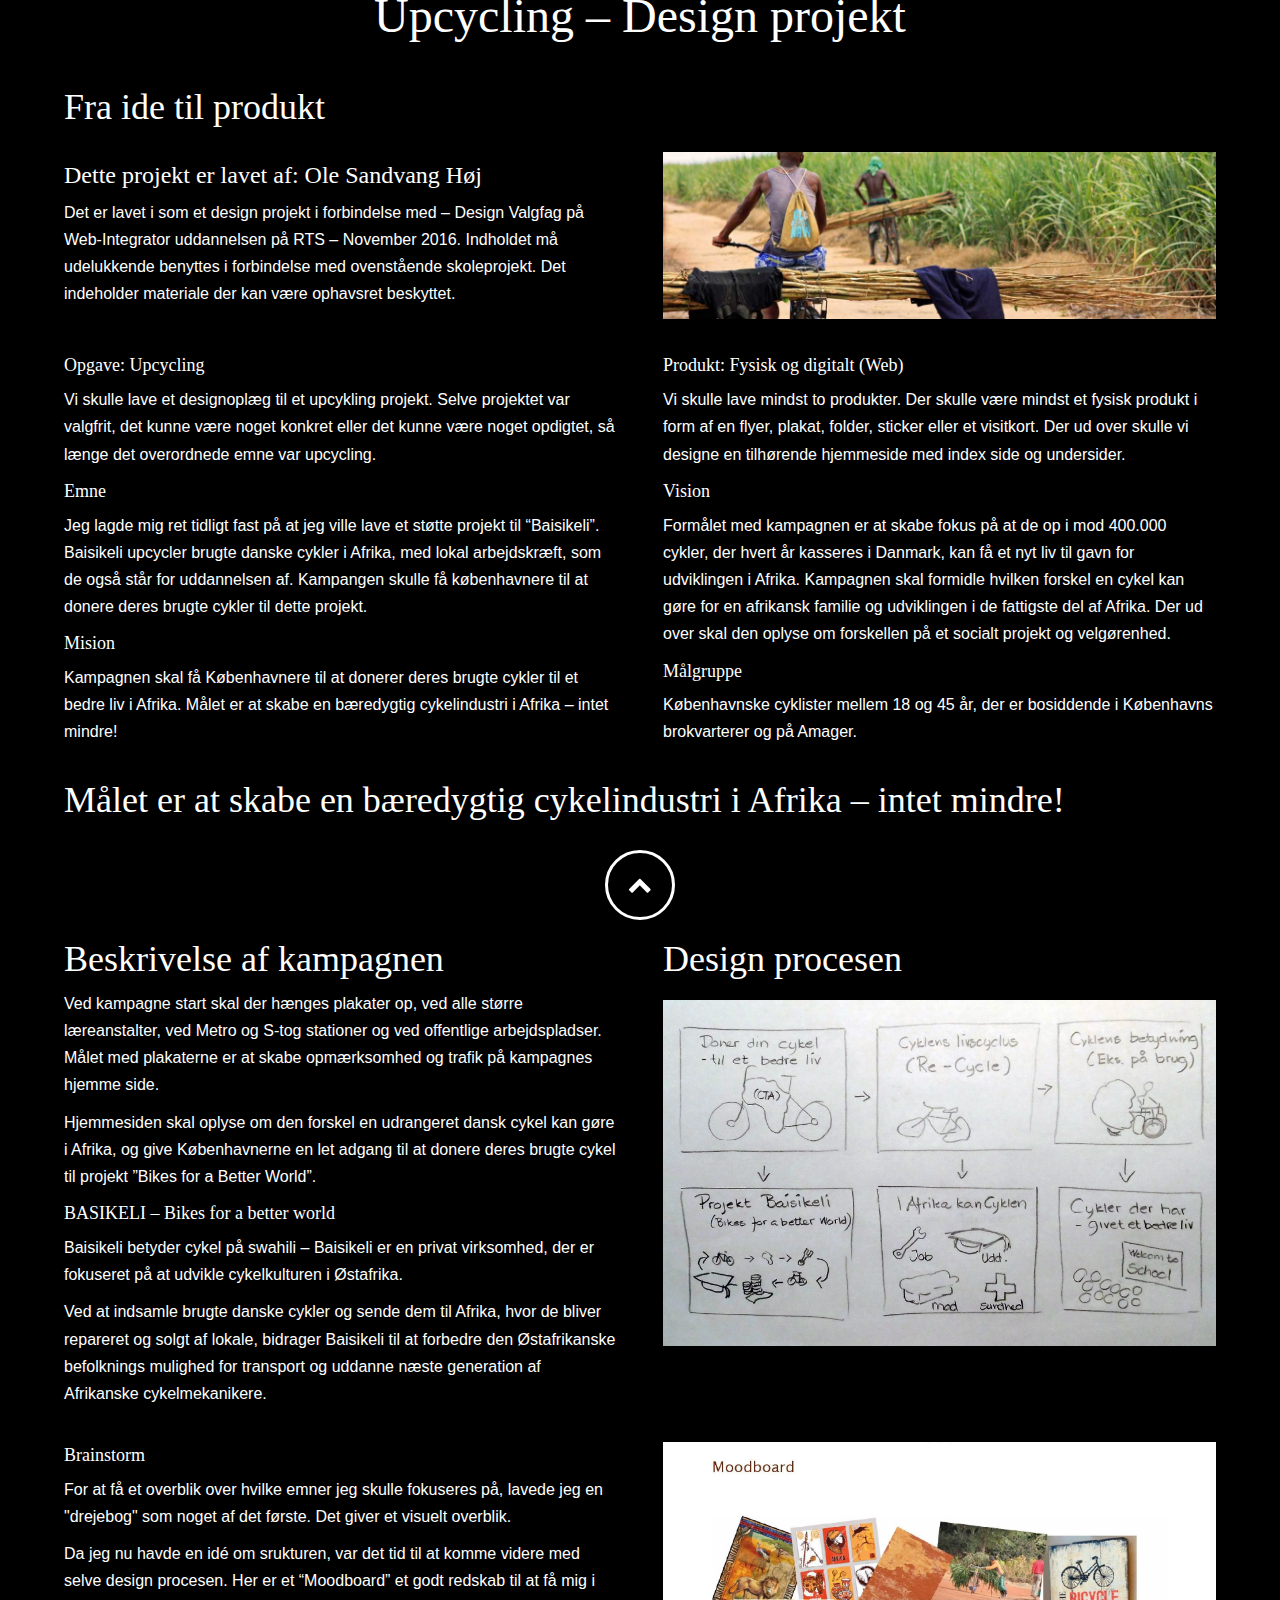
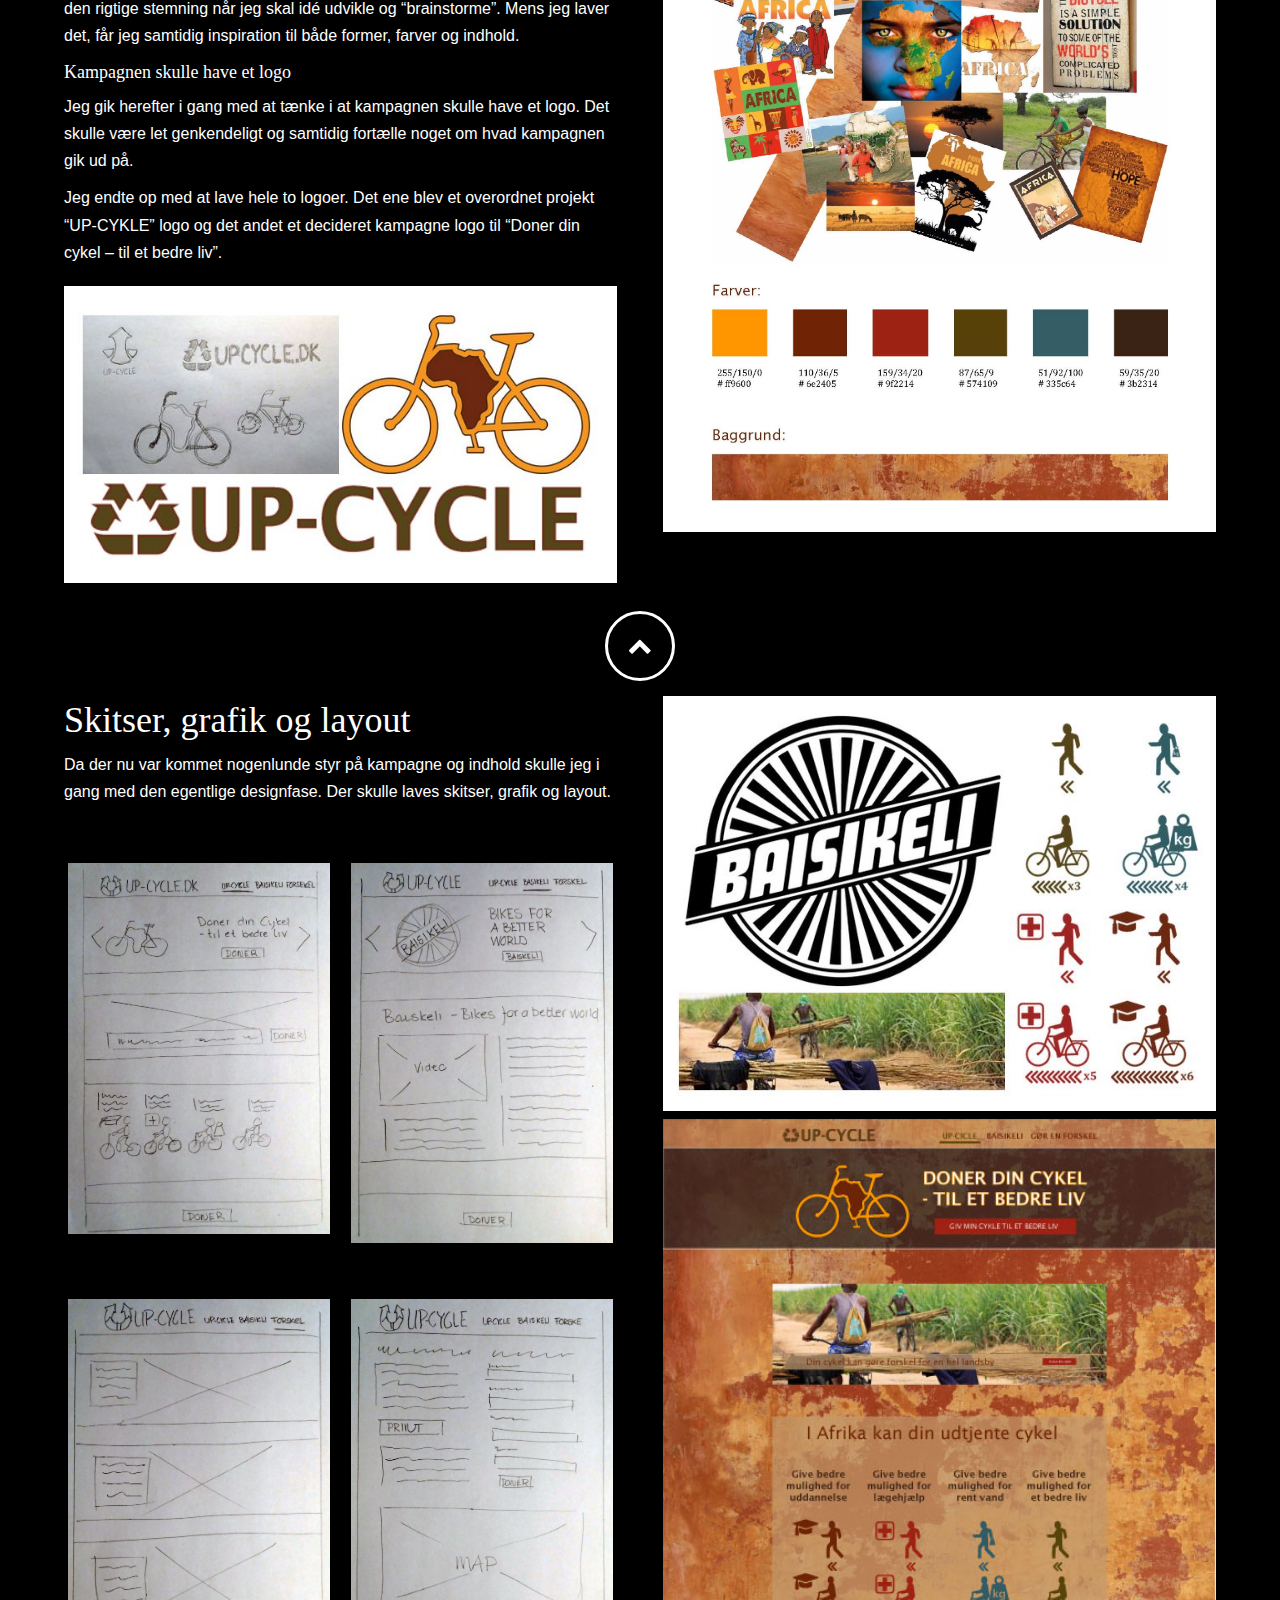
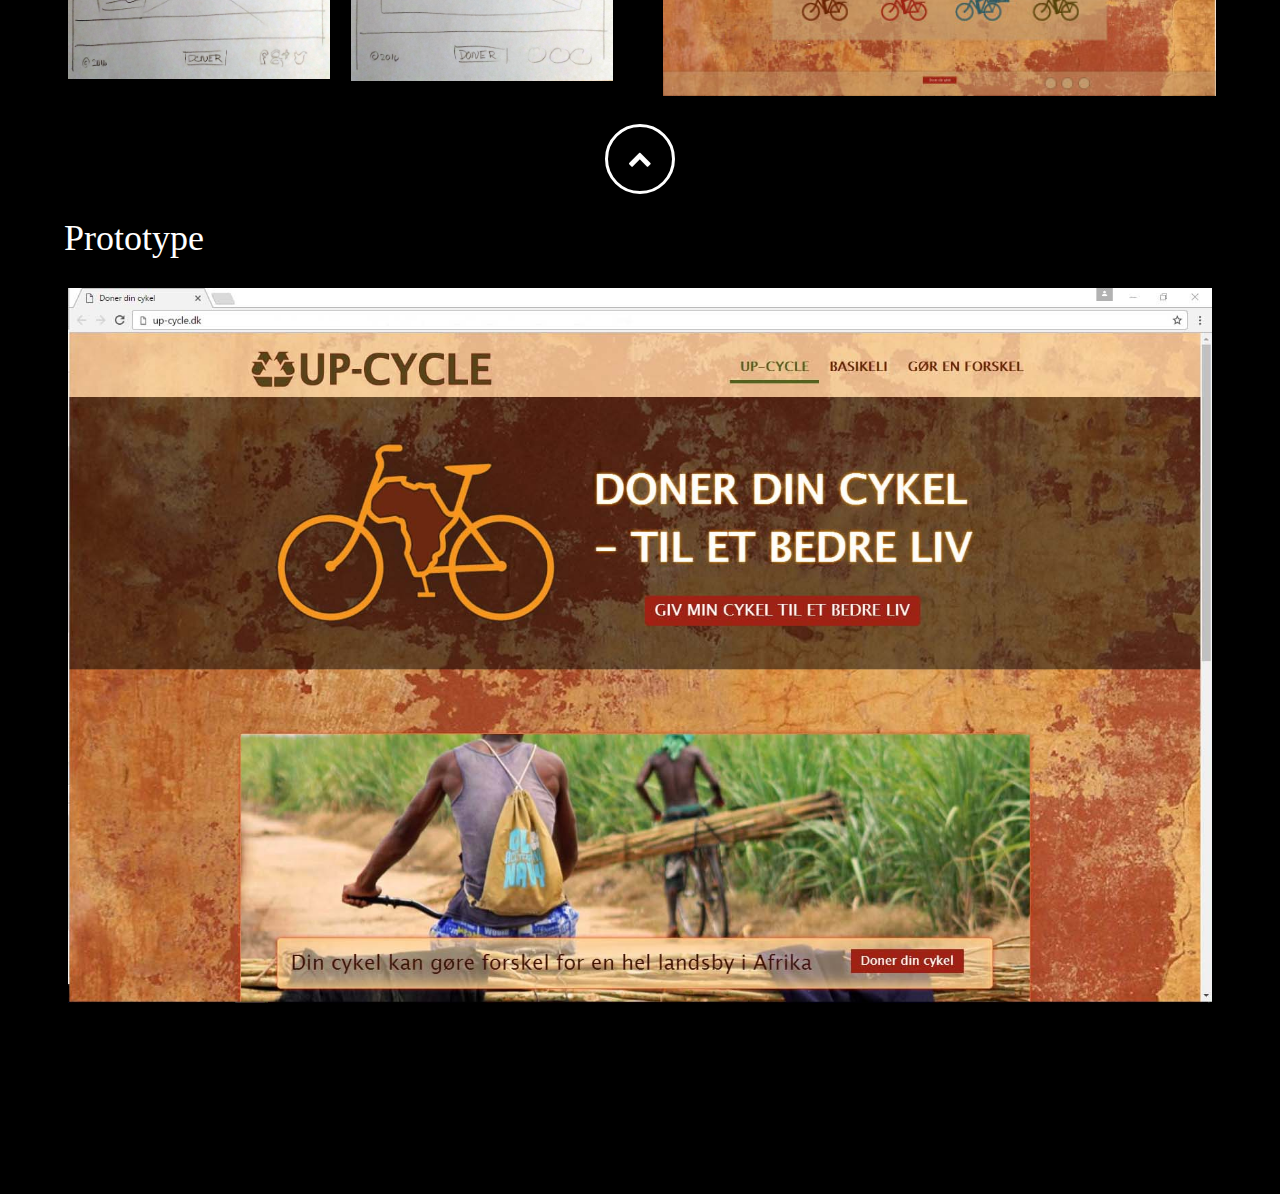
<file: pages/upcycling-dokumentation.html>
<!DOCTYPE html>
<html lang="da">
<head>
<meta charset="UTF-8">
<meta name="viewport" content="width=device-width, initial-scale=1.0">
<meta http-equiv="X-UA-Compatible" content="ie=edge">
<title>Designish - Upcycling dokumentation</title>
<link href="../styles/template.css" rel="stylesheet" type="text/css">
<link rel="stylesheet" href="https://cdnjs.cloudflare.com/ajax/libs/font-awesome/4.7.0/css/font-awesome.min.css" />
</head>

<body>
<main class="up-cycling">
  <section id="ide">
    <article>
      <div class="inner-column-l-1"><a href="../index.html" class="button wobble"><i class="fa fa-chevron-left"></i></a></div>
      <h1 class="">Upcycling – Design projekt</h1>
      <div class="row ">
        <div class="inner-column">
          <h2>Fra ide til produkt</h2>
        </div>
        <div class="inner-column-l-2 inner-column-l-1">
          <h3 > Dette projekt er lavet af: Ole Sandvang Høj </h3>
          <p>Det er lavet i som et design projekt i forbindelse med – Design Valgfag
            på Web-Integrator uddannelsen på RTS – November 2016. Indholdet må udelukkende benyttes i forbindelse med ovenstående skoleprojekt. Det indeholder materiale der kan være ophavsret beskyttet.</p>
        </div>
        <div class="inner-column-l-2 inner-column-l-1"> <img src="../images/babus-on_bicycle.jpg" alt="Cykel bruges til transport af bambus"/> </div>
        <div class="inner-column-l-2 inner-column-l-1">
          <h4>Opgave: Upcycling</h4>
          <p>Vi skulle lave et designoplæg til et upcykling projekt. Selve  projektet var valgfrit, det kunne være noget konkret eller det kunne være noget opdigtet, så længe det overordnede emne var upcycling.</p>
          <h4>Emne</h4>
          <p>Jeg lagde mig ret tidligt fast på at jeg ville lave et støtte projekt til “Baisikeli”. Baisikeli upcycler brugte danske cykler i Afrika, med lokal arbejdskræft, som de også står for uddannelsen af. Kampangen skulle få københavnere til at donere deres brugte cykler til dette projekt.</p>
          <h4>Mision</h4>
          <p>Kampagnen skal få Københavnere til at donerer deres brugte cykler til et bedre liv i Afrika. Målet er at skabe en bæredygtig cykelindustri i Afrika – intet mindre! </p>
        </div>
        <div class="inner-column-l-2 inner-column-l-1">
          <h4>Produkt: Fysisk og digitalt (Web)</h4>
          <p>Vi skulle lave mindst to produkter. Der skulle være mindst et fysisk produkt i form af en flyer, plakat, folder, sticker eller et visitkort. Der ud over skulle vi designe en tilhørende hjemmeside med index side og undersider.</p>
          <h4>Vision</h4>
          <p>Formålet med kampagnen er at skabe fokus på at de op i mod 400.000 cykler, der hvert år kasseres i Danmark, kan få et nyt liv til gavn for udviklingen i Afrika. Kampagnen skal formidle hvilken forskel en cykel kan gøre for en afrikansk familie og udviklingen i de fattigste del af Afrika. Der ud over skal den oplyse om forskellen på et socialt projekt og velgørenhed.</p>
          <h4>Målgruppe</h4>
          <p>Københavnske cyklister mellem 18 og 45 år, der er bosiddende i Københavns brokvarterer og på Amager.</p>
        </div>
        <div class="inner-column">
          <h2>Målet er at skabe en bæredygtig cykelindustri i Afrika – intet mindre! </h2>
        </div>
      </div>
    </article>
  </section>
  <div class="row go-to-row">
    <div> </div>
    <a href="#" class="go-to"> <i class="fa fa-chevron-up"></i> </a>
    <div> </div>
  </div>
  <section id="beskrivelse">
    <article>
      <div class="row">
        <div class="inner-column-l-2 inner-column-l-1">
          <h2 >Beskrivelse af kampagnen</h2>
          <p>Ved kampagne start skal der hænges plakater op, ved alle større læreanstalter, ved Metro og S-tog stationer og ved offentlige arbejdspladser. Målet med plakaterne er at skabe opmærksomhed og trafik på kampagnes hjemme side.</p>
          <p>Hjemmesiden skal oplyse om den forskel en udrangeret dansk cykel kan gøre i Afrika, og give Københavnerne en let adgang til at donere deres brugte cykel til projekt ”Bikes for a Better World”.</p>
          <h4>BASIKELI – Bikes for a better world</h4>
          <p>Baisikeli betyder cykel på swahili – Baisikeli er en privat virksomhed, der er fokuseret på at udvikle cykelkulturen i Østafrika.</p>
          <p>Ved at indsamle brugte danske cykler og sende dem til Afrika, hvor de bliver repareret og solgt af lokale, bidrager Baisikeli til at forbedre den Østafrikanske befolknings mulighed for transport og uddanne næste generation af Afrikanske cykelmekanikere.</p>
        </div>
        <div class="inner-column-l-2 inner-column-l-1">
          <h2 >Design procesen</h2>
          <img src="../images/StoryBoard.jpg" alt="Storyboard over Up-Cycling"/> </div>
        <div class="inner-column-l-2 inner-column-l-1">
          <h4>Brainstorm</h4>
          <p>For at få et overblik over hvilke emner jeg skulle fokuseres på, lavede jeg en "drejebog" som noget af det første. Det giver et visuelt overblik.</p>
          <p>Da jeg nu havde en idé om srukturen, var det tid til at komme videre med selve design procesen. Her er et “Moodboard” et godt redskab til at få mig i den rigtige stemning  når jeg skal idé udvikle og “brainstorme”. Mens jeg laver det, får jeg samtidig inspiration til både former, farver  og indhold.</p>
          <h4>Kampagnen skulle have et logo</h4>
          <p>Jeg gik herefter i gang med at tænke i at kampagnen skulle have et logo. Det skulle være let genkendeligt og samtidig fortælle noget om hvad kampagnen gik ud på.</p>
          <p>Jeg endte op med at lave hele to logoer. Det ene blev et overordnet projekt “UP-CYKLE” logo og det andet et decideret kampagne logo til “Doner din cykel – til et bedre liv”.</p>
          <img src="../images/logo-udklip.jpg" alt="Logoer - skitser og endelige resultat"/> </div>
        <div class="inner-column-l-2 inner-column-l-1"> <img src="../images/moodboard.jpg" alt="Mood Board"/> </div>
      </div>
    </article>
  </section>
  <div class="row go-to-row">
    <div> </div>
    <a href="#" class="go-to"> <i class="fa fa-chevron-up"></i> </a>
    <div> </div>
  </div>
  <section id="skitser">
    <article>
      <div class="row">
        <div class="inner-column-l-2 inner-column-l-1">
          <h2 >Skitser, grafik og layout</h2>
          <p>Da der nu var kommet nogenlunde styr på kampagne og indhold skulle jeg i gang med den egentlige designfase. Der skulle laves skitser, grafik og layout.</p>
          <div class="row skitser">
            <div class="inner-column-l-2 extra-topmargin"> <img src="../images/skitseindex.jpg" alt="Skitse af index side"/> </div>
            <div class="inner-column-l-2 extra-topmargin"> <img src="../images/skitsebaisikeli.jpg" alt="Skitse af Baisikeli side"/> </div>
            <div class="inner-column-l-2 extra-topmargin"> <img src="../images/skitseforskel.jpg" alt="Skitse af forskel side"/> </div>
            <div class="inner-column-l-2 extra-topmargin"> <img src="../images/skitsedoner.jpg" alt="Skitse af doner side"/> </div>
          </div>
        </div>
        <div class="inner-column-l-2 inner-column-l-1"> <img src="../images/grafikbilleder.jpg" alt="Grafik elementer"/> <img class="extra-topmargin up-cycle-layout" src="../images/up-cykle-layout.jpg" alt="Up-Cykle layout"/> </div>
      </div>
    </article>
  </section>
  <div class="row go-to-row">
    <div> </div>
    <a href="#" class="go-to"> <i class="fa fa-chevron-up"></i> </a>
    <div> </div>
  </div>
  <section id="prototype">
    <article>
      <div class="row">
        <div class="inner-column">
          <h2 > Prototype </h2>
          <div class="row">
            <div class="inner-column"> <a href="https://school.ohigh.dk/up-cycle/" target="_blank"><img src="../images/prototype-upcycle.dk.jpg" alt="Skærmdumpe af index side"/></a> </div>
          </div>
        </div>
      </div>
    </article>
  </section>
</main>
</body>
</html>
</file>
<file: styles/responsive-style.css>
@media only screen and (min-width: 1200px) and (max-height: 800px) {
	.hide-on-desktop {
	display: block;
}
	.hide-on-tablet {
		display: none;
	}
	
}
@media only screen and (max-width: 1024px) {
	.hide-on-desktop {
	display: block;
}
	article {
    max-width: 90vw;
}
h2 {
    margin: 5px 0 10px;
    font-size: 1.8em;
}	
	
	
	.round-image {
    max-width: 80%;
    padding-top: 80%;
	}
	
	
	.content-dot-xl p, .content-dot-l p {

    font-size: 1.8vh;
}
	#eksempler > article > div > div:nth-child(1) > div.square-button.hide-on-desktop,
	#eksempler > article > div > div:nth-child(1) > div.square-button.hide-on-desktop > a {
		display: inline-block;
		font-family: 'Verdana', sans-serif;
	}
.hide-on-tablet, .hide-on-desktop-and-tablet-landscape {
	display: none;
}	
	
}

@media only screen and (max-width: 1024px) and (min-height: 900px) {
/*	.hide-on-desktop, .hide-on-desktop-and-tablet-landscape {
	display: block;
}
}
@media only screen and (max-width: 768px) {*/
.hide-on-desktop, .hide-on-desktop-and-tablet-landscape {
	display: block;
}
.askForm-open {
    left: 5px;
}	
	
.profile-row {
	width: 100%;
	margin-top: 0;
}
.column-m-2 {
	width: 49%;
}
.column-m-1 {
	width: 90%;
}
.inner-column-m-1{
	width: 100%;
}	
.last-item {
	order: 99;
	margin: auto;
}
	
		
.content-dot-xl, .content-dot-l, .content-dot-m, .content-dot-s {
   /* margin: auto;
    position: absolute;
    height: 46vh;
    width: 46vh;
    justify-content: center;
    align-items: center;
    border-radius: 100%;
    text-align: center;*/
    display: flex;
    /*border: 3px solid rgba(255,255,255,1.00);
    text-shadow: 1px 3px 3px rgba(0, 0, 0, 0.5);
    background-color: rgba(15, 91, 38, 0.75);
    transition: all 300ms ease-in-out;*/
}	
/* Dot style */
.content-dot-xl, .content-dot-l, .content-dot-m, .content-dot-s {

	height: 40vh;
	width: 40vh;
	
}
.content-dot-xl h1, .content-dot-l h1 {
	line-height: 6vh;
	font-size: 5vh;
	text-transform: uppercase;
}
.content-dot-xl h2, .content-dot-l h2, .content-dot-m h1 {
	line-height: 4.5vh;
	font-size: 4.0vh;
}
.content-dot-xl h3, .content-dot-l h3, .content-dot-m h2 {
	line-height: 4vh;
	font-size: 3.2vh;
}
.content-dot-xl h4, .content-dot-l h4, .content-dot-m h3, .content-dot-s h2 {
	line-height: 3.5vh;
	font-size: 2.5vh;
}
.content-dot-m h4, .content-dot-s h3 {
	line-height: 3.5vh;
	font-size: 2vh;
}
.content-dot-xl p, .content-dot-l p {
	line-height: 3vh;
}
.content-dot-l {
	height: 22vh;
	width: 22vh;
}
.content-dot-l h1, .content-dot-m h1 {
	text-transform: uppercase;
}
.content-dot-m {
	height: 18vh;
	width: 18vh;
}
.content-dot-s {
	height: 14vh;
	width: 14vh;
}	
/* LANDINGPAGE */	
.header-overlay {

    left: 26%;
}
.latest-work-dot {
    top: 9vh;
    left: calc(26% - 20vh);
}	
.early-work-dot {
    top: 26vh;
    left: calc(26% - 7.5vh);

}
.semester1-work-dot {
    top: 20vh;
    right: 23%;
}	
	
	
/* SENESTE PROJEKT */
.seneste-header {
 
    transform: translate(-50%, -50%);
}
.eksamen1-sub {
	    top: 5.5vh;

    right: calc(50% + 26.5vh);
}
.eksamen2-sub {
    top: 27vh;
    right: calc(50% + 36vh);
}
.eksamen3-sub {
    top: 48.5vh;
    right: calc(50% + 23.5vh);
}	
.eksamen4-sub {
    top: 48.5vh;
    left: calc(50% + 5.5vh);
}	
.eksamen5-sub {
    top: 27vh;
    left: calc(50% + 18vh);
}	
.eksamen6-sub {
	    top: 5.5vh;

    left: calc(50% + 8.5vh);
}
.eksamen7-sub {

    left: calc(50% - 9vh);
}	

/* SEMESTER 1 */
	
.semester-description {
    height: 70vh;
}
.semester-header, .profil-content {
    top: 12vh;
}
.flow1-sub, .profil-mig {
    right: calc(50% + 13.5vh);
}	
.flow2-sub, .profil-baggrund {
    top: 38vh;
	right: calc(50% + 13vh);
}
.flow3-sub, .profil-fritid {
    left: calc(50% + 13.5vh);
}	
.flow4-sub, .profil-kontakt {
    top: 38vh;
    left: calc(50% + 13vh);
}	
.flow5-sub, .profil-besked {
   
    left: calc(50% - 9vh);
   -webkit-transform: translate(0,4vh); /* Safari */
  transform: translate(0,4vh);
}	
	
	

/* TIDLIGERE */	
.round-image {
     max-width: 100%; 
     padding-top: 100%; 
}
	
	.hide-on-phone-and-tablet-portrait, .hide-on-tablet {
	display: none;
}	
}











@media only screen and (max-width: 650px) {
.hide-on-desktop, .hide-on-desktop-and-tablet-landscape, .hide-on-phone-and-tablet-portrait {
	display: block;
}
	
.homeButton, .burgerMenuButton, .askButton {
    width: 50px;
    height: 50px;
  
}
.button, .go-to, .square-button {

    font-size: 20px;
    text-align: center;

    height: 50px;
    width: 50px;
    padding: 3px 12px;
    
    line-height: 40px;
}
.square-button {
    width: auto;
    height: auto;
}
.semester-dot-button {
	padding: 0;
	font-size: 16px;
    width: 70px;
    height: 70px;
    line-height: 65px;
    font-weight: normal;
}

.nav-bacground {
    height: 85px;
}
.burgerMenu {
    width: 50px;
    height: 50px;
}
.burgerMenuButton span {
    width: 28px;
    left: 7.5px;
    top: 21px;
}
.open {
    right: 12px;
    width: 350px;
    height: 350px;
}
.askForm {
	width: 0px;
    height: 0px;
    transition: .8s;
}
.askForm-open {
	padding: 35px 20px;
	top: 0;
	left: 0;
    width: 100%;
    height: 100%;
     border: 0px; 
    border-radius: 0;
    background: rgba(15, 91, 38, 0.90);
}
.column-s-1, .inner-column-s-1  {
	width: 100%;
}	

/* Dot style */
.content-dot-xl, .content-dot-l, .content-dot-m, .content-dot-s {
	display: flex;
	height: 45vh;
	width: 45vh;
}
.content-dot-l {
	height: 22vh;
	width: 22vh;
}
.content-dot-m {
	height: 21vh;
	width: 21vh;
}
.content-dot-s {
	height: 14vh;
	width: 14vh;
}	
	
.content-dot-xl h1, .content-dot-l h1 {
	line-height: 5vh;
	font-size: 5vh;
	text-transform: uppercase;
}	
	
	
.content-dot-xl h2, .content-dot-l h2, .content-dot-m h1 {
	line-height: 4.3vh;
	font-size: 3.8vh;
}	
	
	
.content-dot-xl h3, .content-dot-l h3, .content-dot-m h2 {
	line-height: 4vh;
	font-size: 3vh;
}
.content-dot-xl h4, .content-dot-l h4, .content-dot-m h3, .content-dot-s h2 {
	line-height: 3vh;
	font-size: 3vh;
}
.content-dot-m h4, .content-dot-s h3 {
	margin: 0; 
	line-height: 3.5vh;
	font-size: 2vh;
}
.content-dot-xl p, .content-dot-l p {
	line-height: 3vh;
}
.content-dot-l h1, .content-dot-m h1 {
	text-transform: uppercase;
}

.go-to-row-overlay {
	height: 85px;}
#eksamen1, #flow1, #flow2, #flow3, #flow4, #ide {
	margin: -85px 0 0;
}	
	
	
	
	
	
/* LANDINGPAGE */	
.header-overlay {
	top: -9vh;
    left: 25%;
}
.latest-work-dot {
   
    left: calc(26% - 21vh);
}	
.early-work-dot {
    top: 20.5vh;
    left: calc(20% - 11.5vh);
}
.semester1-work-dot {
    top: 31vh;
    right: 23%;
}	
	
	
/* SENESTE PROJEKT */
.feature, .semester-description {
	-webkit-transform: scale(0.75, 0.75); /* Safari */
  transform: scale(0.75, 0.75);
}	

.seneste-header {
 	top: 62%;
    transform: translate(-50%, -50%);
}
.eksamen1-sub {
	    top: 6.5vh;

    right: calc(50% + 29.5vh);
}
.eksamen2-sub {
    top: 48vh;
    right: calc(50% + 35vh);
}
.eksamen3-sub {
    top: 61.5vh;
    right: calc(50% + 22.5vh);
}	
.eksamen4-sub {
    top: 61.5vh;
    left: calc(50% + 1.5vh);
}	
.eksamen5-sub {
    top: 48vh;
    left: calc(50% + 14vh);
}	
.eksamen6-sub {
	top: 6.5vh;
    left: calc(50% + 8.5vh);
}
.eksamen7-sub {
	top: 77vh;
    left: calc(50% - 10.5vh);
}	

/* SEMESTER 1 */
	
.semester-description {
    height: 65vh;
}
.semester-header, .profil-content {
    top: 12vh;
}
.flow1-sub, .profil-mig {
	top: 3vh;
    right: calc(50% + 13.5vh);
}	
.flow2-sub, .profil-baggrund {
    top: 44.5vh;
	right: calc(50% + 13vh);
}
.flow3-sub, .profil-fritid {
	top: 3vh;
    left: calc(50% + 13.5vh);
}	
.flow4-sub, .profil-kontakt {
    top: 44.5vh;
    left: calc(50% + 13vh);
}	
.flow5-sub, .profil-besked {
   
    left: calc(50% - 9vh);
   -webkit-transform: translate(0,4vh); /* Safari */
  transform: translate(0,9vh);
}	
	
	

/* TIDLIGERE */	
/*.round-image {
     max-width: 100%; 
     padding-top: 100%; 
}*/
	
/* PROFIL */
.profil-content {
    border-radius: 100%;
    padding: 35px 35px;
}
.profil-content p {
	font-size: 2.2vh;
}
	/*.header-image, .header-image-profil {
    height: 100%;
    width: 100%;
}*/	
.hide-on-phone-and-tablet-portrait, .hide-on-phone {
	display: none;
}	
}
</file>
<file: styles/default-style.css>
@charset "utf-8";
/* CSS Document */
/* RESET - Ikke den optimale måde, men effektivt og enkelt */
* {
	margin: 0;
	padding: 0;
	box-sizing: border-box;
}
/* ALLOVER RULES */
html {
	scroll-behavior: smooth;
	height: 100%;
}
body {
	box-sizing: border-box;
	font-family: 'Verdana', sans-serif;
	line-height: 1.7;
	margin: 0;
	padding: 0;
	background-color: rgba(0,0,0,1.00);
	color: rgba(255,255,255,1.00);
	background-size: cover;
}
h1, h2, h3, h4, h5, h6, .h1, .h2, .h3, .h4, .h5, .h6, a {
	font-family: 'Trebuchet MS';
	font-weight: 500;
	line-height: 1.1;
	text-decoration: none;
	color: rgba(255,255,255,1.00);
	transition: all 300ms ease-in-out;
}
p {
	margin: 0 0 10px;
	font-size: 1em;
}
h1 {
	margin: 20px 0;
	font-size: 48px;
	text-align: center;
}
h2 {
	margin: 5px 0 10px;
	font-size: 36px;
}
h3 {
	margin: 10px 0 10px;
	font-size: 24px;
}
h4 {
	margin: 14px 0 10px;
	font-size: 18px;
}
strong a {
	font-weight: bold;
}
.uppercase {
	text-transform: uppercase;
}
.center {
	margin-top: 10px;
	width: 100%;
	text-align: center;
}
figure {
	margin: 20px auto;
	max-width: 550px;
	height: auto;
}
figcaption {
	font-style: italic;
}
.round-image {
	position: relative;
	margin: auto;
	max-width: 90%;
	padding-top: 90%;
	border: 3px solid rgba(255,255,255,1.00);
	border-radius: 50%;
	box-shadow: 2px 3px 5px rgba(0, 0, 0, 0.5);
	overflow: hidden;
	transition: all 300ms ease-in-out;
}
/* ---------- TABS & KNAPPER ----------*/

/* Effekt når indholde i tabs loades*/
.tabcontent {
	animation: fadeEffect 1s;
}
@keyframes fadeEffect {
 from {
opacity: 0;
}
 to {
opacity: 1;
}
}
/* Vis / skjul indhold i tabs */
.tabinator input {
	display: none;
}
.tabinator input:checked + label {
	background-color: rgba(0,0,0,0.25);
}
#flow1-refleksioner, #flow1-opgave, #flow1-loesning, #flow1-rapport, #flow1-laering, #flow2-refleksioner, #flow2-opgave, #flow2-loesning, #flow2-github, #flow2-laering, #flow3-refleksioner, #flow3-opgave, #flow3-loesning, #flow3-rapport, #flow3-laering, #flow3-re-design, #flow4-refleksioner, #flow4-opgave, #flow4-loesning, #flow4-rapport, #flow4-laering, #flow4-re-design, #eksamen1-refleksioner, #eksamen1-opgave, #eksamen1-projekt, #eksamen1-design, #eksamen1-test, #eksamen1-laering, #profil-besked, #profil-mig, #profil-baggrund, #profil-fritid, #profil-kontakt {
	display: none;
}
#flow1-tab1:checked ~ #flow1-refleksioner, #flow1-tab2:checked ~ #flow1-opgave, #flow1-tab3:checked ~ #flow1-loesning, #flow1-tab4:checked ~ #flow1-rapport, #flow1-tab5:checked ~ #flow1-laering, #flow2-tab1:checked ~ #flow2-refleksioner, #flow2-tab2:checked ~ #flow2-opgave, #flow2-tab3:checked ~ #flow2-loesning, #flow2-tab4:checked ~ #flow2-github, #flow2-tab5:checked ~ #flow2-laering, #flow3-tab1:checked ~ #flow3-refleksioner, #flow3-tab2:checked ~ #flow3-opgave, #flow3-tab3:checked ~ #flow3-loesning, #flow3-tab4:checked ~ #flow3-rapport, #flow3-tab5:checked ~ #flow3-laering, #flow3-tab6:checked ~ #flow3-re-design, #flow4-tab1:checked ~ #flow4-refleksioner, #flow4-tab2:checked ~ #flow4-opgave, #flow4-tab3:checked ~ #flow4-loesning, #flow4-tab4:checked ~ #flow4-rapport, #flow4-tab5:checked ~ #flow4-laering, #flow4-tab6:checked ~ #flow4-re-design, #eksamen1-tab1:checked ~ #eksamen1-refleksioner, #eksamen1-tab2:checked ~ #eksamen1-opgave, #eksamen1-tab3:checked ~ #eksamen1-projekt, #eksamen1-tab4:checked ~ #eksamen1-design, #eksamen1-tab5:checked ~ #eksamen1-test, #eksamen1-tab6:checked ~ #eksamen1-laering, #profil-tab5:checked ~ #profil-besked, #profil-tab1:checked ~ #profil-mig, #profil-tab2:checked ~ #profil-baggrund, #profil-tab3:checked ~ #profil-fritid, #profil-tab4:checked ~ #profil-kontakt {
	display: -ms-flexbox;
	display: flex;
	-ms-flex-wrap: wrap;
	flex-wrap: wrap;
}
/* Tab & knapper - Styling */
.tab {
	display: -ms-flexbox; /* IE 10 */
	display: flex;
	-ms-flex-wrap: wrap; /* IE 10 */
	flex-wrap: wrap;
	padding: 0 4px;
	justify-content: center;
}
.flow5-tab {
	position: sticky;
	top: 130px;
	display: -ms-flexbox; /* IE 10 */
	display: flex;
	-ms-flex-wrap: wrap; /* IE 10 */
	flex-wrap: wrap;
	padding: 0 4px;
	justify-content: center;
}

.button, .go-to, .square-button {
	text-decoration: none;
	font-size: 24px;
	text-align: center;
	color: rgba(255,255,255,1.00);
	display: inline-block;
	transition: all 300ms ease-in-out;
	height: 70px;
	width: 70px;
	padding: 9px 20px;
	border: 3px solid rgba(255,255,255,1.00);
	border-radius: 50%;
	line-height: 47.6px;
	box-shadow: 0 2px 5px rgba(0,0,0,0.50);
}
.square-button {
	margin: 10px;
	width: auto;
	height: auto;
	padding: 0 20px;
	border-radius: 20px;
	background-color: transparent;
}
.flow5-tab .square-button, .tab .square-button, .tabinator .square-button {
	font-size: 18px;
	text-align: center;
	margin: 5px 10px;
	line-height: 32px;
	border-radius: 15px;
}
.flow5-tab .square-button {
	background-color: rgba(25,110,18,1.00);
}
/*#eksempler .square-button p {
	font-size: 24px;
	line-height: 47.6px;
}*/
.button:hover, .wobble:hover, .go-to:hover, .square-button:hover, .tab-active {
	background-color: rgba(15, 91, 38, 0.75);
}
input#Formular01.button.square-button:hover {
	background-color: rgba(245,83,11,0.75);
}
.go-to {
	margin-top: 20px;
}
.go-to-row, .go-to-row-overlay {
	text-align: center;
	z-index: 90;
	position: sticky;
	top: 0px;
}
.go-to-row-overlay {
	height: 100px;
	z-index: 90;
	background-color: rgba(0,0,0,0.40);
}
.grow-on-hover:hover {
	transform: scale(1.1);
	transition: all 300ms ease-in-out;
}
.link-on-hover a:hover {
	text-decoration: underline;
	transition: all 300ms ease-in-out;
}
/* ---------- STRUKTUR ---------- */
/* Main content */
section {
	min-height: 100vh;
}
main {
	margin: auto;
}
article {/* Desktop */
	position: relative;
	max-width: 1160px;
	margin: auto;
}
.row {
	width: 100%;
	display: -ms-flexbox; /* IE 10 */
	display: flex;
	-ms-flex-wrap: wrap; /* IE 10 */
	flex-wrap: wrap;
	padding: 0 4px;
	justify-content: space-between;
}
.column-l-1, .inner-column-l-1 {
	width: 100%;
}
.column-l-3 {
	width: 32%;
}
.column-l-4 {
	width: 25%;
}
.inner-column {
	position: relative;
	width: 100%;
	margin-top: 20px;
}
div.inner-column.round-image > a > img {
	position: absolute;
	top: 0;
	left: 0;
	height: 100%;
	width: auto;
}
.inner-column-l-2 {
	width: 48%;
	margin-top: 15px;
}
.inner-column-l-1-3 {
	width: 33%;
	margin-top: 15px;
}
.inner-column-l-2-3 {
	width: 64%;
	margin-top: 15px;
}
.inner-column a img, .inner-column img, .inner-column-l-2 img, .inner-column-l-1 img,
.inner-column-m-1 img, .inner-column-m-1 a img, .inner-column-s-1 img, .inner-column-s-1 a img{
	width: 100%;
	margin: auto;
}
/* Dot style */
.content-dot-xl, .content-dot-l, .content-dot-m, .content-dot-s {
	margin: auto;
	position: absolute;
	height: 46vh;
	width: 46vh;
	justify-content: center;
	align-items: center;
	border-radius: 100%;
	text-align: center;
	display: flex;
	border: 3px solid rgba(255,255,255,1.00);
	text-shadow: 1px 3px 3px rgba(0, 0, 0, 0.5);
	background-color: rgba(15, 91, 38, 0.75);
	transition: all 300ms ease-in-out;
}
.content-dot-xl h1, .content-dot-l h1 {
	line-height: 6vh;
	font-size: 5.5vh;
	text-transform: uppercase;
}
.content-dot-xl h2, .content-dot-l h2, .content-dot-m h1 {
	line-height: 5vh;
	font-size: 4.8vh;
}
.content-dot-xl h3, .content-dot-l h3, .content-dot-m h2 {
	line-height: 4vh;
	font-size: 3.8vh;
}
.content-dot-xl h4, .content-dot-l h4, .content-dot-m h3, .content-dot-s h2 {
	line-height: 3.5vh;
	font-size: 2.8vh;
}
.content-dot-m h4, .content-dot-s h3 {
	line-height: 3.5vh;
	font-size: 2.3vh;
}
.content-dot-xl p, .content-dot-l p {
	padding-top: 1.2vh;
	line-height: 4vh;
	font-size: 2.2vh;
}
.content-dot-l {
	height: 26vh;
	width: 26vh;
}
.content-dot-l h1, .content-dot-m h1 {
	text-transform: uppercase;
}
.content-dot-m {
	height: 21vh;
	width: 21vh;
}
.content-dot-s {
	height: 14vh;
	width: 14vh;
}
/* ---------- COLOR ---------- */
/* Dot color */
.orange {
	background: rgba(245,83,11,0.75);
}
.blue {
	background: rgba(34,115,240,0.75);
}
.dark-blue {
	background: rgba(2,25,114,0.75);
}
.green {
	background: rgba(38,165,28,0.75);
}
.red {
	background: rgba(251,0,0,0.75);
}
.purple {
	background: rgba(92,26,175,0.75);
}
.brown {
	background: rgba(55,35,20,0.75);
}
.black {
	background: rgba(0,0,0,0.50);
}
.transperant {
	background-color: transparent;
}
/* Backgrund color - 100% */
.orange-background, .color-orange {
	background: rgba(245,83,11,1);
}
.blue-background, .color-light-blue {
	background: rgba(34,115,240,1);
}
.dark-blue-background, .color-dark-blue {
	background: rgba(2,25,114,1);
}
.color-dark-green {
	background-color: rgba(15,91,38,1.00);
}
.green-background {
	background: rgba(25,110,18,1.00);
}
.color-light-green {
	background-color: rgba(38,165,28,1.00);
}
.red-background, .color-red {
	background: rgba(251,0,0,1);
}
.purple-background, .color-purple {
	background: rgba(92,26,175,1);
}
.brown-background, .color-brown {
	background-color: rgba(50, 35, 20,1.00);
}
.color-white {
	background-color: white;
}
.color-gray {
	background-color: gray;
}
.color-black {
	background-color: black;
}
/* ---------- HEADER / Landing page ---------- */
.header-areea {
	margin-top: -100px;
	background-color: #000000;
	transition: all 1.5s ease-in-out;
}
nav {
	padding: 20px 25px 0;
	position: fixed;
	width: 100vw;
	z-index: 100;
}
.nav-bacground {
	height: 100px;
	background-color: transparent;
	transition: all .5s ease-in-out;
}
.nav-bacground-scroll {
	position: sticky;
	top: 0;
	width: 100%;
	z-index: 90;
	background-color: rgba(0,0,0,0.40);
}
.slider {
	position: relative;
	background-image: url(../images/slider2.jpg);
	background-repeat: no-repeat;
	background-size: cover;
	background-attachment: fixed;
	background-position: top;
	width: 100%;
	height: 80vh;
	animation: fade 60s infinite;
	transition: all 1.5s ease-in-out;
}
.header-overlay {
	position: absolute;
	display: block;
	color: #FFFFFF;
	left: 20%;
	top: -5vh;
} 
.slide-text-4, .header-overlay:hover .slide-text-1, .header-overlay:hover .slide-text-2, .header-overlay:hover .slide-text-3 {
	display: none;
}
.header-overlay:hover .slide-text-4 {
	display: block;
	padding: 15%;
	animation: fadeEffect 3s;
}
.slide-text-1 {
	position: absolute;
	animation: layer1 30s infinite;
}
.slide-text-2 {
	position: absolute;
	animation: layer2 30s infinite;
}
.slide-text-3 {
	position: absolute;
	animation: layer3 30s infinite;
}
.slide-text-1, .slide-text-2, .slide-text-3, .slide-text-4 {
	padding: 40px;
	transition: all 1.5s ease-in-out;
	border-radius: 100%;
}
.feature {
	position: relative;
	margin: auto;
	top: 20%;
	width: 90vw;
	height: 100%;
}
/* Slider billede animation */
 @keyframes fade {
 0% {
 opacity: 1;
 background-image: url(../images/slider1.jpg);
}
 26% {
 opacity: 1;
 background-image: url(../images/slider1.jpg);
}
 34% {
 opacity: 1;
 background-image: url(../images/slider2.jpg);
}
 59% {
 opacity: 1;
 background-image: url(../images/slider2.jpg);
}
 67% {
 opacity: 1;
 background-image: url(../images/slider3.jpg);
}
 92% {
 opacity: 1;
 background-image: url(../images/slider3.jpg);
}
100% {
 opacity: 1;
 background-image: url(../images/slider1.jpg);
}	 
}
/* Slider overlay animation */
 @keyframes layer1 {
 0% {
 opacity: 1;
}
 26% {
 opacity: 1;
}
 34.0% {
 opacity: 0;
}
 92% {
 opacity: 0;
}
 100% {
 opacity: 1;
}
}
 @keyframes layer2 {
 0% {
 opacity: 0;
}
 26% {
 opacity: 0;
}
 34% {
 opacity: 1;
}
 59% {
 opacity: 1;
}
 67% {
 opacity: 0;
}
 100% {
 opacity: 0;
}
}
@keyframes layer3 {
 0% {
 opacity: 0;
}
 59% {
 opacity: 0;
}
 67.0% {
 opacity: 1;
}
 92% {
 opacity: 1;
}
 100% {
 opacity: 0;
}
}
/* Slider - On Load - zoom animation */
 @keyframes zoomIn {
 from {
 opacity: 0;
 -webkit-transform: scale3d(0.3, 0.3, 0.3);
 transform: scale3d(0.3, 0.3, 0.3);
}
 50% {
 opacity: 1;
}
}
.zoomIn {
	-webkit-animation-name: zoomIn;
	animation-name: zoomIn;
	animation-duration: 1s;
}
/* Header bottom layout*/
.layoutbox-1 {
	text-align: center;
	z-index: 2;
	min-height: 20vh;
	position: relative;
}
/*Header Button  */
.header-button {
	position: relative;
	width: 135px;
	height: 135px;
	margin-top: 20px;
	text-align: center;
	text-decoration: none;
	line-height: 26px;
	padding: 15px 0 10px;
	font-weight: bold;
	text-shadow: 1px 3px 3px rgba(0, 0, 0, 0.5);
}
.header-button:hover, .semester-dot-button:hover {
	transform: scale(1.1);
}
/* Nav button animation - Only on pageload = need JS */
 @keyframes wobble {
 from {
 -webkit-transform: translate3d(0, 0, 0);
 transform: translate3d(0, 0, 0);
}
 15% {
 -webkit-transform: translate3d(-25%, 0, 0) rotate3d(0, 0, 1, -5deg);
 transform: translate3d(-25%, 0, 0) rotate3d(0, 0, 1, -5deg);
}
 30% {
 -webkit-transform: translate3d(20%, 0, 0) rotate3d(0, 0, 1, 3deg);
 transform: translate3d(20%, 0, 0) rotate3d(0, 0, 1, 3deg);
}
 45% {
 -webkit-transform: translate3d(-15%, 0, 0) rotate3d(0, 0, 1, -3deg);
 transform: translate3d(-15%, 0, 0) rotate3d(0, 0, 1, -3deg);
}
 60% {
 -webkit-transform: translate3d(10%, 0, 0) rotate3d(0, 0, 1, 2deg);
 transform: translate3d(10%, 0, 0) rotate3d(0, 0, 1, 2deg);
}
 75% {
 -webkit-transform: translate3d(-5%, 0, 0) rotate3d(0, 0, 1, -1deg);
 transform: translate3d(-5%, 0, 0) rotate3d(0, 0, 1, -1deg);
}
 to {
 -webkit-transform: translate3d(0, 0, 0);
 transform: translate3d(0, 0, 0);
}
}
.latest-work-dot, .flow1-work-dot, .flow2-work-dot, .flow3-work-dot, .flow4-work-dot, .semester1-work-dot, .early-work-dot {
	-webkit-animation-name: wobble;
	animation-name: wobble;
	animation-duration: 1.5s;
	animation-delay: 2s;
}
.semester1-work-dot {
	position: absolute;
	top: 13vh;
	right: 27%;
}
.flow1-work-dot {
	position: absolute;
	top: 0.9vh;
	right: calc(27% - 5vh);
	animation-delay: 6.5s;
}
.flow2-work-dot {
	position: absolute;
	top: 10vh;
	right: calc(27% - 18vh);
	animation-delay: 8s;
}
.flow3-work-dot {
	position: absolute;
	top: 26vh;
	right: calc(27% - 16.4vh);
	animation-delay: 9.5s;
}
.flow4-work-dot {
	position: absolute;
	top: 32.3vh;
	right: calc(27% - 2vh);
	animation-delay: 11s;
}
.latest-work-dot {
	display: block;
	position: absolute;
	top: 1vh;
	left: calc(20% - 24vh);
}
.early-work-dot {
	display: block;
	position: absolute;
	top: 24vh;
	left: calc(20% - 14.5vh);
	animation-delay: 3.5s;
}
.header-image, .header-image-profil {
	position: relative;
	margin-top: -20vh;
	height: 27.7vh;
	width: 27.7vh;
	background-size: cover;
	background-color: rgba(237,237,237,1.00);
	background-image: url(../images/profilimg.jpg);
	background-repeat: no-repeat;
	display: inline-block;
	vertical-align: middle;
	border: 3px solid rgba(255,255,255,1.00);
	border-radius: 50%;
	box-shadow: 2px 3px 5px rgba(0, 0, 0, 0.5);
	transition: all 300ms ease-in-out;
}
.header-image-profil {
	margin-top: 0;
}
.header-text-name {
	color: #FFFFFF;
	padding: 1em 0 2em;
	position: relative;
}
/* __________ MENU & FORM ---------- */
.burgerMenu {
	top: 20px;
	right: 25px;
	padding: 16px;
	border-radius: 50%;
	width: 70px;
	height: 70px;
	transition: .8s;
}
.burgerMenu:hover {
	background: rgba(15, 91, 38, 0.75);
}
.open {
	right: 50px;
	width: 350px;
	height: 350px;
	border: 3px solid rgba(255,255,255,1.0);
	border-radius: 50%;
	background: rgba(15, 91, 38, 0.75);
}
ul {
	width: 100%;
	height: 100%;
	border: 0;
	border-radius: 50%;
	padding-left: 0px;
	overflow: hidden;
}
ul li {
	list-style: none;
}
ul li a {
	padding: 15px 20px;
	color: #fff;
	display: none;
	text-decoration: none;
	text-align: center;
	line-height: 1.59;
	font-size: 1.3em;
	transition: all .8s;
}
.open ul li a {
	display: block;
}
ul li a:hover {
	color: rgba(15, 91, 38, 0.75);
	background: #fff;
	transition: 0.25s;
}
 input[type="submit"], button::-moz-focus-inner {
 outline: none;
}
.homeButton, .burgerMenuButton, .askButton {
	position: fixed;
	width: 70px;
	height: 70px;
	box-sizing: border-box;
	cursor: pointer;
	background: transparent;
	outline: none;
	z-index: 110;
	border: 3px solid rgba(255,255,255,1.00);
	border-radius: 50%;
	box-shadow: 0 2px 5px rgba(0,0,0,0.26);
}
.homeButton {
	top: 20px;
	left: 25px;
}
.burgerMenuButton {
	top: 20px;
	right: 25px;
}
.burgerMenuButton span {
/*	display: block;
*/	width: 35px;
	height: 3px;
	background: #FFFFFF;
	position: absolute;
	left: 14.5px;
/*	top: 31px;
*/	transition: .3s;
}
.burgerMenuButton span:before {
	content: "";
	position: absolute;
	top: -10px;
	left: 0;
	width: 100%;
	height: 3px;
	background: #FFFFFF;
	transition: .3s;
}
.burgerMenuButton span:after {
	content: "";
	position: absolute;
	top: 10px;
	left: 0;
	width: 100%;
	height: 3px;
	background: #FFFFFF;
	transition: .3s;
}
.burgerMenuButton.toggle span {
	background: transparent
}
.burgerMenuButton.toggle span:before {
	top: 0;
	transform: rotate(45deg);
}
.burgerMenuButton.toggle span:after {
	top: 0;
	transform: rotate(-45deg);
}
.askForm {
	top: 10px;
	left: 120px;
	padding: 16px;
	border-radius: 50%;
	width: 70px;
	height: 70px;
	transition: .8s;
}
.askForm form {
	display: none;
}
.askForm-open {
	padding: 55px 200px;
	left: 25px;
	width: 860px;
	height: 860px;
	border: 3px solid rgba(255,255,255,1.0);
	border-radius: 50%;
	background: rgba(15, 91, 38, 0.90);
}
@-moz-document url-prefix() {
 .askForm-open {
 padding: 45px 185px;
}
}
.askForm-open form {
	display: block;
}
.askButton {
	top: 20px;
	left: 120px;
}
.askForm-open form h2 {
	text-align: center;
}
/* ----------- FORMULAR ---------- */
#form_container {
	padding: 6vw;
	margin: 0 auto;
	text-align: left;
}
input[type=text] {
	width: 100%;
	padding: 8px 20px;
	margin: 8px 0;
	box-sizing: border-box;
	font-size: 1em;
}
.submit {
	text-align: center;
}
.formContainer {
	display: block;
	position: relative;
	padding-left: 35px;
	margin-bottom: 12px;
	cursor: pointer;
	-webkit-user-select: none;
	-moz-user-select: none;
	-ms-user-select: none;
	user-select: none;
}
/* Gem browser's default checkbox */
.formContainer input {
	position: absolute;
	opacity: 0;
	cursor: pointer;
	height: 0;
	width: 0;
}
/* Custom checkbox */
.checkmark {
	position: absolute;
	top: 0;
	left: 0;
	height: 25px;
	width: 25px;
	background-color: #eee;
}
.formContainer:hover input ~ .checkmark {
	background-color: #ccc;
}
.formContainer input:checked ~ .checkmark {
	background-color: rgba(15, 91, 38, 1.00);
}
.checkmark:after {
	content: "";
	position: absolute;
	display: none;
}
.formContainer input:checked ~ .checkmark:after {
	display: block;
}
.formContainer .checkmark:after {
	left: 9px;
	top: 5px;
	width: 5px;
	height: 10px;
	border: solid white;
	border-width: 0 3px 3px 0;
	-webkit-transform: rotate(45deg);
	-ms-transform: rotate(45deg);
	transform: rotate(45deg);
}
textarea {
	width: 100%;
	height: 120px;
	padding: 12px 20px;
	margin: 8px 0;
	box-sizing: border-box;
	border: 2px solid #ccc;
	border-radius: 4px;
	background-color: #f8f8f8;
	resize: none;
	font-size: 1.2em;
}
/* Placeholder og validering */

textarea.formInvalid::-webkit-input-placeholder {
 color: red;
}
 input.formInvalid::-webkit-input-placeholder {
 color: red;
}
 input.formInvalid::-moz-placeholder { /* Firefox 19+ */
 color: red;
}
input.formInvalid:-ms-input-placeholder { /* IE 10+ */
 color: red;
}
input.formInvalid:-moz-placeholder { /* Firefox 18- */
 color: red;
}

/* ---------- SCECTION SPECIFIKT STYLING ---------- */
#eksempler, #profil, #semester-1 {
	text-align: center;
}
#eksamen1, #flow1, #flow2, #flow3, #flow4, #ide {
	position: relative;
	margin: -100px 0 0;
}
iframe {
	margin: 10px auto;
	width: 100%;
	height: 65vh;
	border: 0;
}
.flow-rapport-portrait, .flow-rapport-landscape {
	display: block;
	margin: 10px auto ;
	width: 100%;
	height: 65vh;
}
/* SENESTE PROJEKT - FLOW 5 */
#seneste {
	background-position: center;
	background-size: cover;
	background-attachment: fixed;
	background-image: url(../images/fern-opt.jpg);
}
.seneste-header {
	position: absolute;
	top: 50%;
	left: 50%;
	transform: translate(-50%, -46%);
}
.eksamen1-sub {
	position: absolute;
	top: 5vh;
	right: calc(50% + 42.5vh);
}
.eksamen2-sub {
	position: absolute;
	top: 29vh;
	right: calc(50% + 46vh);
}
.eksamen3-sub {
	position: absolute;
	top: 49.5vh;
	right: calc(50% + 32.5vh);
}
.eksamen4-sub {
	position: absolute;
	top: 49.5vh;
	left: calc(50% + 6.5vh);
}
.eksamen5-sub {
	position: absolute;
	top: 29vh;
	left: calc(50% + 20vh);
}
.eksamen6-sub {
	position: absolute;
	top: 5vh;
	left: calc(50% + 16.5vh);
}
.eksamen7-sub {
	position: absolute;
	top: 62vh;
	left: calc(50% - 10.5vh);
}
/*#opgave {
	position: relative;
	margin: -100px 0 0;
}*/
.color-dark-green, .color-light-green, .color-dark-blue, .color-light-blue, .color-brown, .color-orange, .color-red, .color-purple, .color-black, .color-gray, .color-white {
	width: 30px;
	height: 30px;
	border: 2px solid #fff;
	border-radius: 100%;
	float: left;
}
/* 1. SEMESTER */
#semester-1 {
	background-position: top;
	background-size: cover;
	background-attachment: fixed;
	background-image: url(../images/maple-leaf-opt.jpg);
}
.semester-description {
	position: relative;
	margin: auto;
	max-width: 80vw;
	height: 66vh;
}
@keyframes fade-dot {
    0%, 50% {
        opacity: 0;
        transform: scale(0);
    }
}
@keyframes dot-anim {
    0% {
        top: -1vw;
    }
    50% {
        top: 1vw;
    }
    100% {
        top: -1vw;
    }
}

@keyframes puls {
    0% {
        top: 46vh;
    }
    50% {
        top: 48vh;
    }
    100% {
        top: 46vh;
    }
}
.flow-dot-container {
	position: relative;
    width: 100%;
    animation: fade-dot 1s;
}
.semester-dot {
	line-height: 135px;
    transition: all .2s ease-in-out;
    animation-timing-function: ease-in-out;
    animation-iteration-count: infinite;
    animation-duration: 1.6s;
    animation-name: dot-anim;
}
.semester-dot-button {
	width: 135px;
	height: 135px;
	line-height: 110px;
	font-weight: bold;
}
.semester-dot, .semester-dot:before, .semester-dot:after{
    position: absolute;
    top: 0;
    bottom: 0;
    left: 0;
    right: 0;
}
.flow1-dot {
	left: -60vw;
	animation-delay: 0s;

}
.flow2-dot {
    left: -20vw;
    animation-delay: .2s;
}
.flow3-dot {
    left: 20vw;
    animation-delay: .4s;
}
.flow4-dot {
    left: 60vw;
    animation-delay: .6s;
}
.semester-header, .profil-content {
	position: absolute;
	top: 2vh;
	left: 50%;
	transform: translate(-50%);
}
.profil-content {
	border-radius: 100%;
	padding: 50px 55px;
}
.flow1-sub, .profil-mig {
	position: absolute;
	top: 5vh;
	right: calc(50% + 20.5vh);
}
.flow2-sub, .profil-baggrund {
	position: absolute;
	top: 29vh;
	right: calc(50% + 16.5vh);
}
.flow3-sub, .profil-fritid {
	position: absolute;
	top: 5vh;
	left: calc(50% + 20.5vh);
}
.flow4-sub, .profil-kontakt {
	position: absolute;
	top: 29vh;
	left: calc(50% + 16.5vh);
}
.flow5-sub-load {
	animation: fade-dot 1s;
}
.flow5-sub, .profil-besked {
	position: absolute;
	left: calc(50% - 10.5vh);
	transition: all .2s ease-in-out;
	animation-timing-function: ease-in-out;
	animation-iteration-count: infinite;
	animation-duration: 1.6s;
	animation-name: puls;
}
.flow1-container, .flow2-container, .flow3-container, .flow4-container, .eksamen1-container {
	position: absolute;
	width: 100%;
	transform: scaleX(0);
	left: 100vw;
	transition: .8s;
}
.show-flow1, .show-flow2, .show-flow3, .show-flow4, .show-eksamen1 {
	width: 100%;
	left: 0;
	z-index: 99;
	transform: scaleX(1);
	transition: 1.0s;
	min-height: 450vh;
}
/* 1. SEMESTER - FLOW 4*/
.org-sweetbot-iframe {
	width: 375px;
	height: 667px;
}
/* TIDLIGER PROJEKTER */
#eksempler {
	padding-bottom: 5vh;
	background-position: center;
	background-size: cover;
	background-attachment: fixed;
	background-image: url(../images/forest-opt.jpg);
}
#eksempler p {
	letter-spacing: 1px;
}
#eksempler h1 {
    margin-top: 30px;
    letter-spacing: 1px;
}
#eksempler h3 {
	margin: 0 0 20px;
	font-family: 'Trebuchet MS';
	font-weight: 500;
	line-height: 1.1;
	font-size: 36px;
	color: inherit;
}
/* UP-CYCLE */
.up-cycling-rapport {
	/*	display: none;*/
	transform: scaleX(0);
	left: 100vw;
	position: absolute;
	width: 100%;
	background: rgba(55,35,20,1.00);
	transition: .8s;
}
.up-cycling-show {
	left: 0;
	z-index: 99;
	transform: scaleX(1);
}
#beskrivelse img {
	margin-top: 10px;
}
.extra-topmargin {
	margin-top: 3em;
}
img.skitser {
	height: 100%;
}
/* MUMS */
.mums-rapport {
	/*	display: none;*/
	transform: scalex(0);
	left: -100vw;
	position: absolute;
	width: 100%;
	background: rgba(55,35,20,1.00);
	transition: .8s;
}
.mums-show {
	/*	display: block;*/
	left: 0;
	z-index: 99;
	transform: scaleX(1);
}
#mums-rapport {
	display: block;
	padding: 20px;
	margin: auto;
	width: 90%;
	height: 90vh;
}
/* MIN PROFIL */
#profil {
	background-image: url(../images/dandelion-opt.jpg);
	background-size: cover;
	background-repeat: no-repeat;
	background-position: top;
}
#profil > article {
	margin-top: 10vh;
}
.hide-on-desktop, .hide-on-desktop-and-tablet-landscape {
	display: none;
}
</file>
<file: styles/template.css>
@charset "utf-8";
/* CSS Document */

/* Reset - Ikke den optimale måde, men effektivt og enkelt */
* {
	margin: 0;
	padding: 0;
	box-sizing: border-box;
}
/* Allover rules */

html {
	scroll-behavior: smooth;
	height: 100%;
}
body {
	box-sizing: border-box;
	font-family: 'Verdana', sans-serif;
	line-height: 1.7;
	margin: 0;
	padding: 0;
	background-color: rgba(0,0,0,1.00);
	color: rgba(255,255,255,1.00);
	background-size: cover;
}


h1, h2, h3, h4, h5, h6, .h1, .h2, .h3, .h4, .h5, .h6, a {
	font-family: 'Trebuchet MS';
	font-weight: 500;
	line-height: 1.1;
	text-decoration: none;
	color: rgba(255,255,255,1.00);
	transition: all 300ms ease-in-out;
}
p {
	margin: 0 0 10px;
	font-size: 1em;
}
h1 {
	margin: 20px 0;
	font-size: 48px;
	text-align: center;
}
h2 {
	margin: 5px 0 10px;
	font-size: 36px;
}
h3 {
	margin: 10px 0 10px;
	font-size: 24px;
}
h4 {
	margin: 14px 0 10px;
	font-size: 18px;
}
.uppercase {
	text-transform: uppercase;
}
.center {
	margin-top: 10px;
	width: 100%;
	text-align: center;
}
figure {
	margin: 20px auto;
	max-width: 550px;
	height: auto;
}
figcaption {
	font-style: italic;
}
/* Effekt når indholde i tabs loades*/
.tabcontent {
  animation: fadeEffect 1s; 
}
@keyframes fadeEffect {
  from {opacity: 0;}
  to {opacity: 1;}
}

/* Main content */
section {
		min-height: 100vh;

}
main {
	/*	max-width: 1160px;
*/	margin: auto;
}
article {/* Desktop */
	position: relative;
	max-width: 1160px;
	margin: auto;
}
strong a{ 
  font-weight: bold;
}
.row {
	width: 100%;
	display: -ms-flexbox; /* IE 10 */
	display: flex;
	-ms-flex-wrap: wrap; /* IE 10 */
	flex-wrap: wrap;
	padding: 0 4px;
	justify-content: space-between;
}
.tab {
	display: -ms-flexbox; /* IE 10 */
	display: flex;
	-ms-flex-wrap: wrap; /* IE 10 */
	flex-wrap: wrap;
	padding: 0 4px;
	justify-content: center;
}
.flow5-tab {
	position: sticky;
	top: 130px;
	display: -ms-flexbox; /* IE 10 */
	display: flex;
	-ms-flex-wrap: wrap; /* IE 10 */
	flex-wrap: wrap;
	padding: 0 4px;
	justify-content: center;
}
.flow5-tab .square-button, .tab .square-button, .tabinator .square-button {
	font-size: 18px;
	text-align: center;
	margin: 5px 10px;
	line-height: 32px;
	border-radius: 15px;
}
.flow5-tab .square-button {
	background-color: rgba(25,110,18,1.00);
}
.button, .go-to, .square-button {
	text-decoration: none;
	font-size: 24px;
	text-align: center;
	color: rgba(255,255,255,1.00);
	display: inline-block;
	transition: all 300ms ease-in-out;
	height: 70px;
	width: 70px;
	padding: 9px 20px;
	border: 3px solid rgba(255,255,255,1.00);
	border-radius: 50%;
	line-height: 47.6px;
	box-shadow: 0 2px 5px rgba(0,0,0,0.50);	
}
.square-button {
	margin: 10px;
	width: auto;
    height: auto;
    padding: 0 20px;
    border-radius: 20px;
    background-color: transparent;
}
#eksempler .square-button p {
	font-size: 24px;
	line-height: 47.6px;
}
.button:hover, .wobble:hover, .go-to:hover, .square-button:hover, .tab-active {
	background-color: rgba(15, 91, 38, 0.75);
}
input#Formular01.button.square-button:hover {
	background-color: rgba(245,83,11,0.75);
}
.go-to {
	margin-top: 20px;	
}
.go-to-row, .go-to-row-overlay {
	text-align: center;
	z-index: 90;
	position: sticky;
	top: 0px;
}
.go-to-row-overlay {
	height: 100px;
	z-index: 90;
	background-color: rgba(0,0,0,0.40);
}
.grow-on-hover:hover {
	transform: scale(1.1);
	transition: all 300ms ease-in-out;
}
.link-on-hover a:hover {
	text-decoration: underline;
	transition: all 300ms ease-in-out;
}
.column-l-1 {
	width: 100%;
}
.column-l-3 {
	width: 32%;
}
.column-l-4 {
	width: 25%;
}
.inner-column {
	position: relative;
	width: 100%;
	margin-top: 20px;
}
div.inner-column.round-image > a > img {
	position: absolute;
	top: 0;
	left: 0;
	height: 100%;
	width: auto;
}
.inner-column-l-2 {
	width: 48%;
	margin-top: 15px;
}
.inner-column-l-1-3 {
	width: 33%;
	margin-top: 15px;
}
.inner-column-l-2-3 {
	width: 64%;
	margin-top: 15px;
}
.inner-column a img, .inner-column img, .inner-column-l-2 img {
	width: 100%;
	margin: auto;
}
.content-dot-xl, .content-dot-l, .content-dot-m, .content-dot-s {
	margin: auto;
	position: absolute;
    height: 46vh;
    width: 46vh;
    justify-content: center;
    align-items: center;
    border-radius: 100%;
    text-align: center;
    display: flex;
    border: 3px solid rgba(255,255,255,1.00);
    text-shadow: 1px 3px 3px rgba(0, 0, 0, 0.5);	
	background-color: rgba(15, 91, 38, 0.75);
	transition: all 300ms ease-in-out;
}
.content-dot-xl h1, .content-dot-l h1 {
	line-height: 6vh;
	font-size: 5.5vh;
	text-transform: uppercase;
}
.content-dot-xl h2, .content-dot-l h2, .content-dot-m h1 {
	line-height: 5vh;
	font-size: 4.8vh;
}
.content-dot-xl h3, .content-dot-l h3, .content-dot-m h2 {
	line-height: 4vh;
	font-size: 3.8vh;
}
.content-dot-xl h4, .content-dot-l h4,.content-dot-m h3, .content-dot-s h2 {
	line-height: 3.5vh;
	font-size: 2.8vh;
}
.content-dot-m h4, .content-dot-s h3 {
	line-height: 3.5vh;
	font-size: 2.3vh;
}
.content-dot-xl p, .content-dot-l p {
	padding-top: 1.2vh;
	line-height: 4vh;
	font-size: 2.2vh;
}
.content-dot-l {
    height: 26vh;
    width: 26vh;
}
.content-dot-l h1, .content-dot-m h1 {
	text-transform: uppercase;
}
.content-dot-m {
	height: 21vh;
    width: 21vh;
}
.content-dot-s {
	height: 14vh;
    width: 14vh;
}


.round-image {
	position: relative;
	margin: auto;
	max-width: 90%;
	padding-top: 90%;
	border: 3px solid rgba(255,255,255,1.00);
	border-radius: 50%;
	box-shadow: 2px 3px 5px rgba(0, 0, 0, 0.5);
	overflow: hidden;
	transition: all 300ms ease-in-out;
}




.orange-background {
	background: rgba(245,83,11,1);
}

.blue-background {
	background: rgba(34,115,240,1);
}
.dark-blue-background {
	background: rgba(2,25,114,1);
}

.green-background {
	background: rgba(25,110,18,1.00);
}

.red-background {
	background: rgba(251,0,0,1);
}

.purple-background {
	background: rgba(92,26,175,1);
}
.brown-background {
	background: rgba(72,32,16,1);

}
#eksempler, #profil, #semester-1 {
	text-align: center;
}
#eksamen1, #flow1, #flow2, #flow3, #flow4, #ide {
	position: relative;
	margin: -100px 0 0;
	
}
/* Landing page content */

/* SENESTE PROJEKT */
#seneste {
	background-position: center;
	background-size: cover;
	background-attachment: fixed;
	background-image: url(../images/fern-821293_1920.jpg); 
}

.seneste-header {
    position: absolute;
    top: 50%;
    left: 50%;
    transform: translate(-50%, -46%);
}

.eksamen1-sub {
	position: absolute;
	top: 5vh;
	right: calc(50% + 42.5vh);
}
.eksamen2-sub {
	position: absolute;
	top: 29vh;
	right: calc(50% + 46vh);
}
.eksamen3-sub {
	position: absolute;
    top: 49.5vh;
    right: calc(50% + 32.5vh);
}
.eksamen4-sub {
	position: absolute;
    top: 49.5vh;
    left: calc(50% + 6.5vh);
}
.eksamen5-sub {
	position: absolute;
    top: 29vh;
    left: calc(50% + 20vh);
}
.eksamen6-sub {
	position: absolute;
    top: 5vh;
    left: calc(50% + 16.5vh);
}
.eksamen7-sub {
	position: absolute;
    top: 62vh;
    left: calc(50% - 10.5vh);
}

/*.eksamen1-container{
		position: absolute;
	width: 100%;
	
	transform: scaleX(0);
	left: 100vw;
	transition: .8s;
}
.show-eksamen1 {
	width: 100%;
	left: 0;
	z-index: 99;
	transform: scaleX(1);
	transition: 1.0s;
	min-height: 350vh;
}*/
#opgave {
	position: relative;
	margin: -100px 0 0;
}



.color-dark-green, .color-light-green, .color-dark-blue, .color-light-blue, .color-brown, 
.color-orange, .color-red, .color-purple, .color-black, .color-gray, .color-white  {
	width: 30px;
	height: 30px;
	border: 2px solid #fff;
	border-radius: 100%;
	float: left;
}
iframe {
	margin: 10px auto;
    width: 100%;
    height: 65vh;
	border: 0;
}

.color-dark-green {
	background-color: rgba(15,91,38,1.00);
}
.color-light-green {
	background-color: rgba(38,165,28,1.00);
}
.color-dark-blue {
	background-color: rgba(2,25,114,1.00);
}
.color-white {
	background-color: white;
}
.color-gray {
	background-color: gray;
}
.color-black {
	background-color: black;
}
.color-light-blue {
	background-color: rgba(34,115,240,1.00);
}
.color-orange {
	background-color: rgba(245,83,11,1.00);
}
.color-red {
	background-color: rgba(251,0,0,1.00);
}
.color-purple {
	background-color: rgba(92,26,175,1.00);
}
.color-brown {
	background-color: rgba(50, 35, 20,1.00);
}
/* 1. SEMESTER */

#semester-1 {
	background-position:top;
	background-size: cover;
	background-attachment: fixed;
	background-image: url(../images/maple-leaf-3680684_1920.jpg); 
}


.semester-header, .profil-content {
	position: absolute;
	top: 2vh;
	left: 50%;
	transform: translate(-50%);
}
.profil-content {
	border-radius: 100%;
	padding: 50px 55px;
}
.flow1-sub, .profil-mig {
	position: absolute;
	top: 5vh;
	right: calc(50% + 20.5vh);
}
.flow2-sub, .profil-baggrund {
	position: absolute;
	top: 29vh;
	right: calc(50% + 16.5vh);
}
.flow3-sub, .profil-fritid {
	position: absolute;
	top: 5vh;
	left: calc(50% + 20.5vh);
}
.flow4-sub, .profil-kontakt {
	position: absolute;
	top: 29vh;
	left: calc(50% + 16.5vh);
}
.flow5-sub-load {
	animation: fade-dot 1s;
}
.flow5-sub, .profil-besked {
	position: absolute;
	left: calc(50% - 10.5vh);
	transition: all .2s ease-in-out;
    animation-timing-function: ease-in-out;
    animation-iteration-count: infinite;
    animation-duration: 1.6s;
    animation-name: puls;
}


.flow1-container, .flow2-container, .flow3-container, .flow4-container, .eksamen1-container {
		position: absolute;
	width: 100%;
	
	transform: scaleX(0);
	left: 100vw;
	transition: .8s;
}
.show-flow1, .show-flow2, .show-flow3, .show-flow4, .show-eksamen1 {
	width: 100%;
	left: 0;
	z-index: 99;
	transform: scaleX(1);
	transition: 1.0s;
	min-height: 450vh;
}

/* 1. SEMESTER - FLOW 4*/
.org-sweetbot-iframe {
	width: 375px;
	height: 667px; 
}
 

/* TIDLIGER PROJEKTER */

#eksempler {
	padding-bottom: 5vh;
	background-position: center;
	background-size: cover;
	background-attachment: fixed;
	background-image: url(../images/forest-opt.jpg); 
}


#eksempler p {
	line-height: 24px;
	font-size: 16px;
	letter-spacing: 1px;
	margin: 0 0 20px;
}
#eksempler h1 {
	margin: 20px 0;
	line-height: 57.6px;
	font-size: 48px;
	font-weight: 400;
	letter-spacing: 1px;
}
#eksempler h3 {
	margin: 0 0 20px;
	font-family: 'Trebuchet MS';
	font-weight: 500;
	line-height: 1.1;
	font-size: 36px;
	color: inherit;
}


/* Min Profil*/
#profil {
	background-image: url(../images/dandelion-opt.jpg);
		background-size: cover;

	background-repeat: no-repeat;
	background-position: top;
}
#profil > article{
	margin-top: 10vh;
}
/*#profil h1 {
	padding: 10px 100px;
	font-family: 'The Girl Next Door', cursive;
	font-size: 48px;
	line-height: 57.6px;
	font-weight: 700;
	font-style: italic;
	color: rgba(0,0,0,0.5);
	transform: rotate(3deg);
	text-align: right;
}
#profil h4 {
	font-family: 'The Girl Next Door', cursive;
	font-size: 28px;
	font-weight: 600;
	font-style: italic;
	color: rgba(0,0,0,0.5);
	transform: rotate(-3deg);
	text-align: left;
}
#profil p {
	font-family: 'The Girl Next Door', cursive;
	font-size: 24px;
	font-weight: 700;
	font-style: italic;
	color: rgba(0,0,0,0.50);
	transform: rotate(1deg);
	text-align: left;
	letter-spacing: 2px;
	padding: 12px;
	line-height: 28px;
}

img.kompetencer-image {
	margin-top: 140px;
	width: 90%;
	padding: 10px 10px;
	background: rgba(255,255,255,1.00);
	transform: rotate(8deg);
	box-shadow: 0px 1px 6px 1px rgba(134,133,133,1.00);
}
img.interesser-image {
	width: 90%;
	padding: 10px 10px;
	background: rgba(255,255,255,1.00);
	box-shadow: 0px 1px 6px 1px rgba(134,133,133,1.00);
}
img.profil-image {
	width: 70%;
	padding: 12px 12px 24px;
	background: rgba(255,255,255,1.00);
	transform: rotate(-8deg);
	box-shadow: 0px 1px 6px 1px rgba(134,133,133,1.00);
}
img.postit-image {
	width: 250px;
	transform: rotate(2deg);
}
.profile-row {
	width: 85%;
	margin: auto;
	margin-top: 55px;
	transform: rotate(5deg);
}
#profil address {
	width: 60%;
	margin: 40px auto 0px;
	padding-bottom: 70px;
}
#profil .inner-column.profile-col-com {
	margin-left: 30px;
	transform: rotate(6deg);
	line-height: 30px;
}
#profil .inner-column.profile-col-com p {
	transform: rotate(-8deg);
}
#profil .inner-column.profile-col-exp {
	margin: 40px 0 0 10px;
	transform: rotate(-6deg);
	line-height: 32px;
}
#profil .inner-column.profile-col-con, #profil .inner-column.profile-col-int {
	margin: 20px 0 0 20px;
	line-height: 32px;
}*/
/* Up-Cycling*/

.up-cycling-rapport {
	/*	display: none;*/
	transform: scaleX(0);
	left: 100vw;
	position: absolute;
	width: 100%;
	background: rgba(55,35,20,1.00);
	transition: .8s;
}
/*.up-cycling-hide {
		left: 100vw;
	
	transform: scaleX(0);
 transition: left .8s ;
}*/

.up-cycling-show {
	/*	display: block;*/
	left: 0;
	z-index: 99;
	transform: scaleX(1);
}

#beskrivelse img {
	margin-top: 10px;
}
.extra-topmargin {
	margin-top: 3em;
}
img.skitser  {
	height: 100%;
}

/* MUMS */

/*.mums-rapport-button {
	position: relative;
    left: -11vh;
    bottom: 11vh;
}*/
.mums-rapport {
	/*	display: none;*/
	transform: scalex(0);
	left: -100vw;
	position: absolute;
	width: 100%;
	background: rgba(55,35,20,1.00);
	transition: .8s;
}
/*.up-cycling-rapport-hide-button {
	position: relative;
	right: 0;
}*/
/*.up-cycling-hide {
		left: 100vw;
	
	transform: scaleX(0);
 transition: left .8s ;
}*/

.mums-show {
	/*	display: block;*/
	left: 0;
	z-index: 99;
	transform: scaleX(1);
}
#mums-rapport {
	display: block;
	padding: 20px;
	margin: auto;
	width: 90%;
	height: 90vh;
}


.flow-rapport-portrait, .flow-rapport-landscape {
	
	display: block;
	margin: 10px auto ;
	width: 100%;
	height: 65vh;
}
/* All over element design */

/* Button design */


/* Nav buttons */



/* Nav button animation - Only on pageload = need JS */


 @keyframes wobble {
 from {
 -webkit-transform: translate3d(0, 0, 0);
 transform: translate3d(0, 0, 0);
}
 15% {
 -webkit-transform: translate3d(-25%, 0, 0) rotate3d(0, 0, 1, -5deg);
 transform: translate3d(-25%, 0, 0) rotate3d(0, 0, 1, -5deg);
}
 30% {
 -webkit-transform: translate3d(20%, 0, 0) rotate3d(0, 0, 1, 3deg);
 transform: translate3d(20%, 0, 0) rotate3d(0, 0, 1, 3deg);
}
 45% {
 -webkit-transform: translate3d(-15%, 0, 0) rotate3d(0, 0, 1, -3deg);
 transform: translate3d(-15%, 0, 0) rotate3d(0, 0, 1, -3deg);
}
 60% {
 -webkit-transform: translate3d(10%, 0, 0) rotate3d(0, 0, 1, 2deg);
 transform: translate3d(10%, 0, 0) rotate3d(0, 0, 1, 2deg);
}
 75% {
 -webkit-transform: translate3d(-5%, 0, 0) rotate3d(0, 0, 1, -1deg);
 transform: translate3d(-5%, 0, 0) rotate3d(0, 0, 1, -1deg);
}
 to {
 -webkit-transform: translate3d(0, 0, 0);
 transform: translate3d(0, 0, 0);
}
}

.latest-work-dot, .flow1-work-dot, .flow2-work-dot, .flow3-work-dot, .flow4-work-dot , .semester1-work-dot, .early-work-dot  {
	-webkit-animation-name: wobble;
	animation-name: wobble;
	animation-duration: 1.5s;
	animation-delay: 2s;
}
.flow1-work-dot {

	animation-delay: 6.5s;
}.flow2-work-dot {

	animation-delay: 8s;
}.flow3-work-dot {

	animation-delay: 9.5s;
}.flow4-work-dot {

	animation-delay: 11s;
}.semester1-work-dot {

	animation-delay: 5s;
}
.early-work-dot {
	animation-delay: 3.5s;
}
/* Responciv design */



.hide-on-desktop {
	display: none;
}

@media only screen and (max-width: 1024px) {

	
/* HEADER AREA */
.header-image {
	margin-top: -17vw;
	height: 40vw;
	width: 40vw;
}
	
/* MAIN AREA*/
	article {
		max-width: 900px;
	}
.profile-row {
	width: 100%;
	transform: rotate(0);
}
h2 {
	font-size: 30px;
}
}

@media only screen and (max-width: 768px) {
.hide-on-desktop {
	display: block;
}
.hide-on-tablet {
	display: none;
}
#profil {
	background-image: url(../images/Baggrund_2.jpg);
	background-repeat: no-repeat;
	background-size: 100%;
	background-position: top;
	background-attachment: fixed;
}

.profile-row {
	width: 100%;
	margin-top: 0;
}
.column-m-2 {
	width: 49%;
}
.column-m-1 {
	width: 90%;
}
.last-item {
	order: 99;
	margin: auto;
}
	
	
	

	
/* MAIN AREA*/
#profil .inner-column.profile-col-com, #profil .inner-column.profile-col-exp, #profil .inner-column.profile-col-int, #profil .inner-column.profile-col-con {
	float: right;
	width: 50%;
	margin: 30px 0 0 70px;
}
.inner-column-l-1 {
	width: 100%;
}
img.kompetencer-image {
	margin-top: 0;
}
img.interesser-image {
	margin-top: 20px;
	transform: rotate(-4deg)
}
img.profil-image {
	width: 400px;
}
#profil address {
	width: 70%;
	margin: 0 auto 0px;
}
}
</file>
